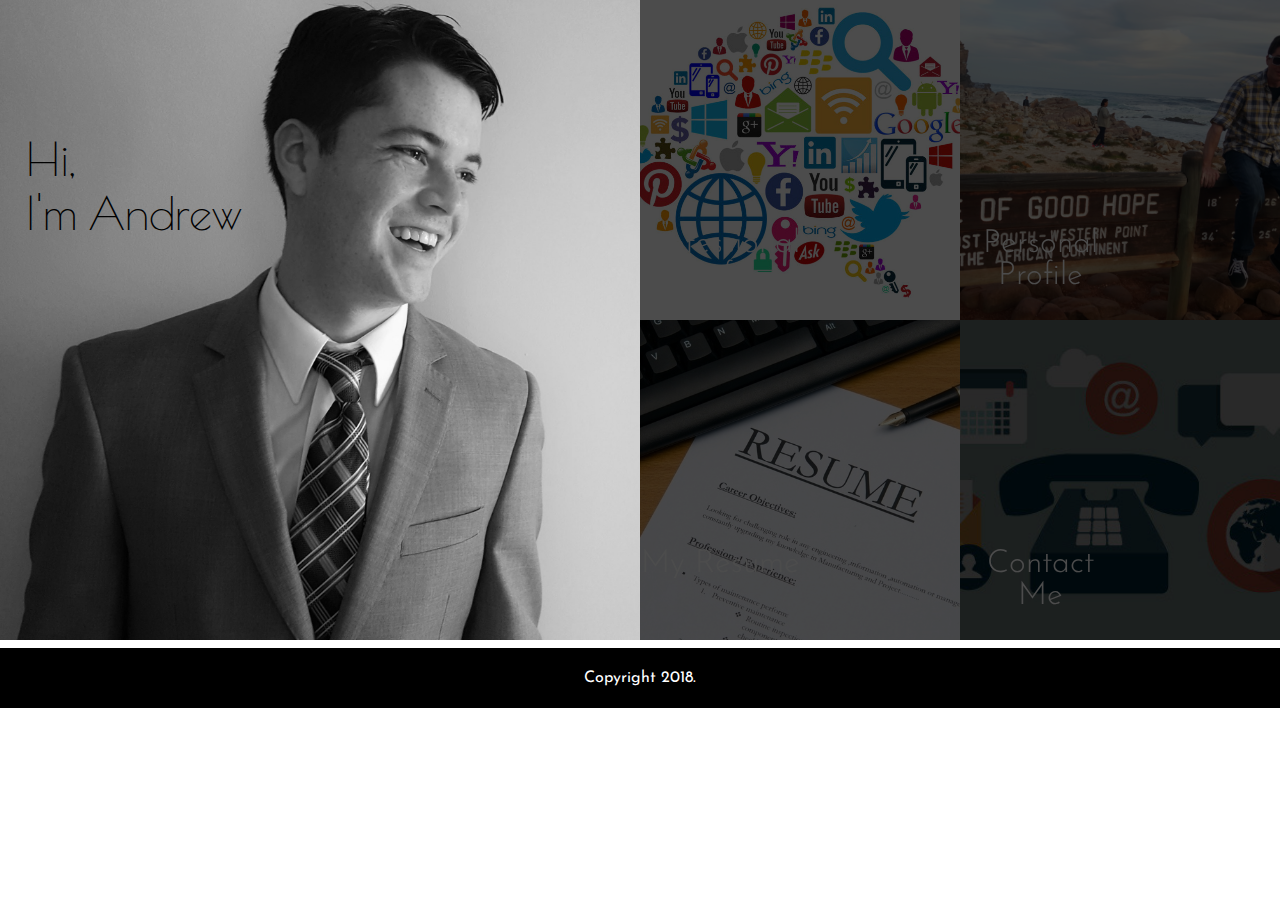
<file: Index.html>
<!DOCTYPE html>
<html>
<head>
	<link rel="stylesheet" type="text/css" href="css/stylesheet.css">
	<link href="https://fonts.googleapis.com/css?family=Bevan|Poiret+One|Josefin+Sans:300,400,700|Abril+Fatface" rel="stylesheet">
	<script type="text/javascript" src="js/jquery-3.3.1.min.js"></script>
	<meta name="viewport" content="width=device-width, initial-scale=1.0">
	<meta name="author" content="Andrew Ryan">
	<meta name="description" content="Andrew Ryan's Home Page ">
	<title>Andrew Ryan</title>
</head>

<body>
	<div class="loader"></div>
	<div id='animation-home'></div>
<!-- <div id="wrapper">  -->
<section class="load">
	<div class="home-left">
		<img src="images/greyscale-suit.jpg" width="100%" height="100%" alt="Andrews Profile Picture">
		<div class="Hi">Hi, <br>I'm Andrew</div>
	</div>
	<div class="home-right">
		<div class="home-grid-upper-left">
			<a href="profile.html">
				<div id='upper-left-hover'>
				<img  id='upper-left-hover-image' src="images/marketing profile.jpg" width="100%" height="100%">
				<div id='upper-left-hover-text' class="home-grid-text hover-fx">
					Professional Profile
				</div>
			</div>
			</a>
		</div>
		<div class="home-grid-upper-right">
			<a href="about.html">
				<img id='upper-right-hover-image' src="images/Africa2015.jpeg"  width="100%" height="100%">
				<div id="upper-right-hover-text" class="home-grid-text hover-fx">Personal Profile</div>
			</a>
		</div>
		<div class="home-grid-lower-left">
			<a href="resume.html">
				<img id='lower-left-hover-image' src="images/resume-image.jpg"  width="100%" height="100%">
				<div id="lower-left-hover-text" class="home-grid-text hover-fx">My Resume</div>
			</a>
		</div>
		<div class="home-grid-lower-right">
			<a href="contact.html">
				<img id='lower-right-hover-image' src="images/contactforms.jpg" width="100%" height="100%">
				<div id="lower-right-hover-text" class="home-grid-text hover-fx">Contact Me</div>
			</a>
		</div>
	</div>
</section>
<footer>
	<div class="footer-text">
		Copyright 2018.
	</div>
</footer>
<script src="js/index.js"></script>
<!-- </div> -->
</body>
</html>
</file>
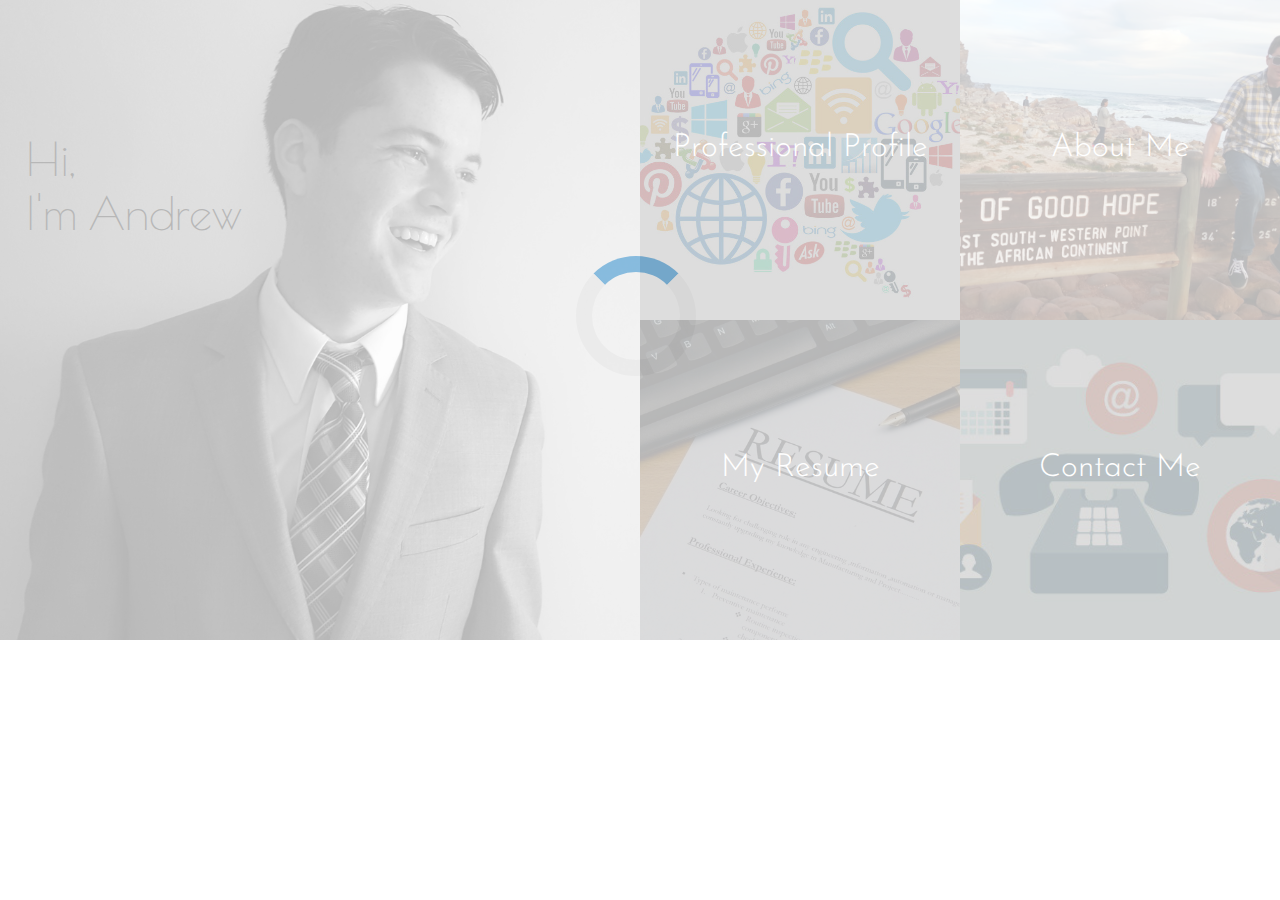
<file: FEWD-Final-AndrewRy/Index.html>
<!DOCTYPE html>
<html>
<head>
	<link rel="stylesheet" type="text/css" href="css/stylesheet.css">
	<link href="https://fonts.googleapis.com/css?family=Bevan|Poiret+One|Josefin+Sans:300,400,700|Abril+Fatface" rel="stylesheet">
	<script type="text/javascript" src="js/jquery-3.3.1.min.js"></script>
	<meta name="viewport" content="width=device-width, initial-scale=1.0">
	<meta name="author" content="Andrew Ryan">
	<meta name="description" content="Andrew Ryan's Home Page ">
	<title>Andrew Ryan</title>
</head>
<body>
	<div class="loader"></div>
	<div id='animation-home'></div>
<section class="load">
	<div class="home-left">
		<img src="images/greyscale-suit.jpg" width="100%" height="100%" alt="Andrews Profile Picture">
		<div class="Hi">Hi, <br>I'm Andrew</div>
	</div>
	<div class="home-right">
		<div class="home-grid-upper-left">
			<a href="profile.html">
				<div id='upper-left-hover'>
				<img  id='upper-left-hover-image' src="images/marketing profile.jpg" width="100%" height="100%">
				<div id='upper-left-hover-text' class="home-grid-text">
					Professional Profile
				</div>
			</div>
			</a>
		</div>
		<div class="home-grid-upper-right">
			<a href="about.html">
				<img id='upper-right-hover-image' src="images/Africa2015.jpeg"  width="100%" height="100%">
				<div id="upper-right-hover-text" class="home-grid-text">About Me</div>
			</a>
		</div>
		<div class="home-grid-lower-left">
			<a href="resume.html">
				<img id='lower-left-hover-image' src="images/resume-image.jpg"  width="100%" height="100%">
				<div id="lower-left-hover-text" class="home-grid-text">My Resume</div>
			</a>
		</div>
		<div class="home-grid-lower-right">
			<a href="contact.html">
				<img id='lower-right-hover-image' src="images/contactforms.jpg" width="100%" height="100%">
				<div id="lower-right-hover-text" class="home-grid-text">Contact Me</div>
			</a>
		</div>
	</div>
</section>
<footer>
	<div class="footer-text">
		&copy; Andrew Ryan 2018
	</div>
</footer>
<script src="js/index.js"></script>
</body>
</html>
</file>
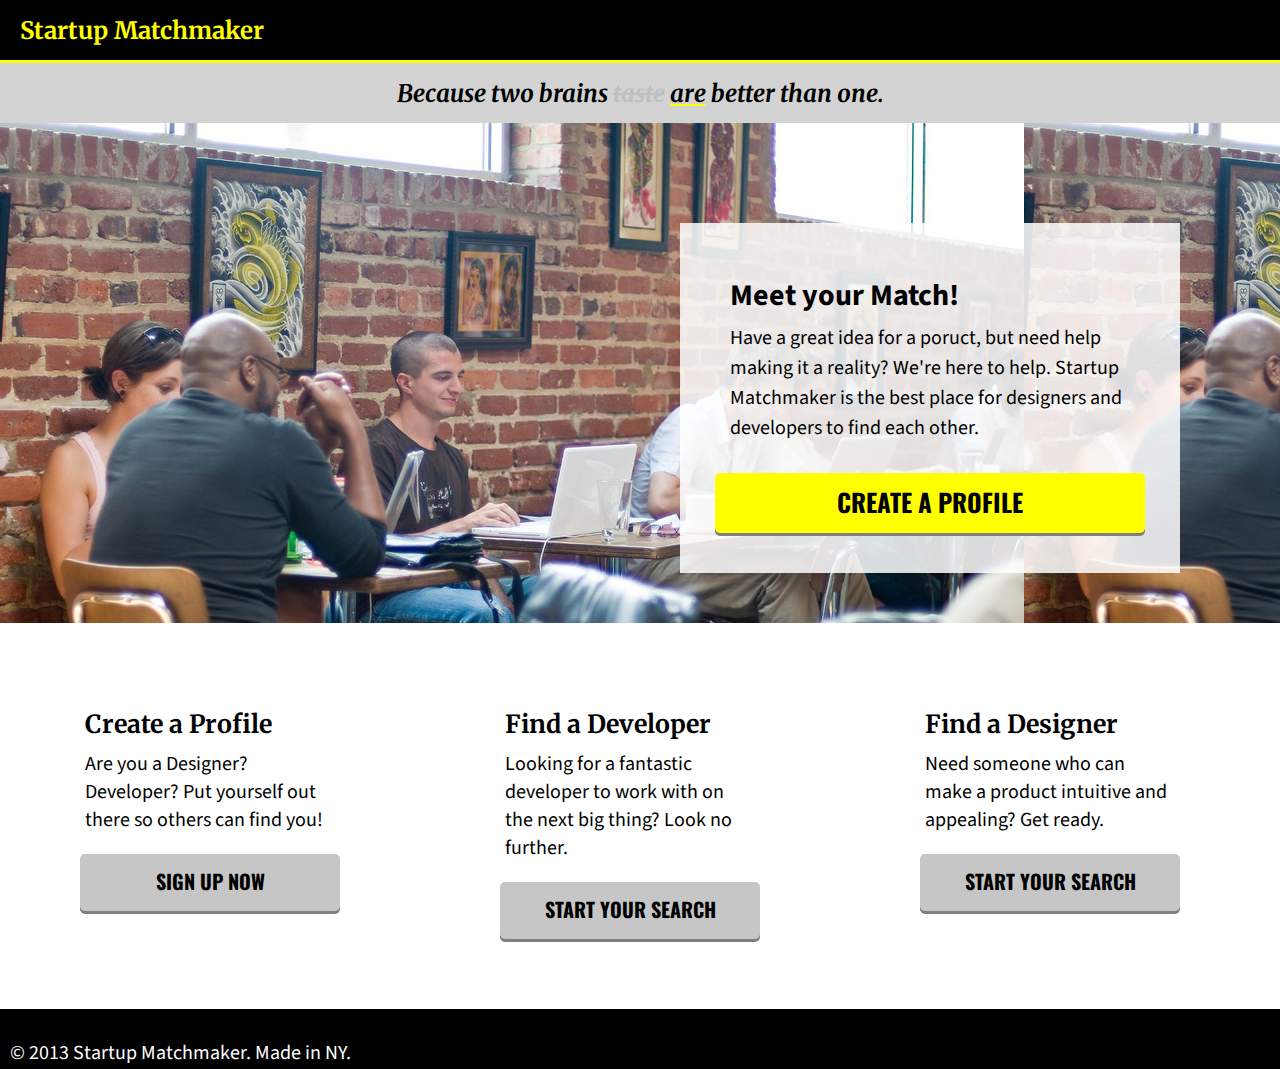
<file: FEWD-Project-1-HTML-CSS/index.html>
<!DOCTYPE html>
<html>
<head>
	<link rel="stylesheet" type="text/css" href="css/stylesheet.css">
	<link href="https://fonts.googleapis.com/css?family=Merriweather:400,700,700i|Oswald:400,700|Source+Sans+Pro:400,700" rel="stylesheet">
	<title>Startup Matchmaker</title>
</head>
<body>
	<header>
		<a href="index.html">
			<h1>Startup Matchmaker
			</h1>
		</a>			
		<nav>
			<a class="nav-text" href="developer.html">DEVELOPERS</a>
			<a class="nav-text" href="123designers.com">DESIGNERS</a>
			<a class="nav-text" href="123howitworks.com">How it Works</a>
			<a class="nav-text" href="123ourteam.com">Our Team</a>
			<a class="nav-text" href="123blog.com">Blog</a>
		</nav>
	</header>
<section class="top-section">
	<p class="top-section-quote">Because two brains <span class="taste">taste</span> <span class="are">are</span> better than one. </p>
	<!-- bottom border -->
</section>
<section class="section-2">
	<!-- background image -->
	<div class="section-2-box">
		<h2>Meet your Match!</h2>
		<p class="section-2-box-text"> Have a great idea for a poruct, but need help making it a reality? We're here to help. Startup Matchmaker is the best place for designers and developers to find each other.</p>
		<div class="profile-button">
			<a href="developer.html">
				<div> CREATE A PROFILE</div>
			</a>
		</div>
	</div>
</section>
<section class="section-3 clearfix">
	<div class="section-3-box">
			<h3>Create a Profile</h3>
		<p class="section-3-text">Are you a Designer? Developer? Put yourself out there so others can find you!</p>
		<a class="button-text" href="123signupnow.com">
			<div class="section-3-button">
				SIGN UP NOW
			</div>
		</a>
	</div>
	<div class="section-3-box">
		<h3>Find a Developer</h3>
		<p class="section-3-text">Looking for a fantastic developer to work with on the next big thing? Look no further.</p>
		<a class="button-text" href="123startyoursearch.com">
			<div class="section-3-button">
				START YOUR SEARCH
			</div>
		</a>
	</div>
	<div class="section-3-box">
		<h3>Find a Designer</h3>
		<p class="section-3-text">Need someone who can make a product intuitive and appealing? Get ready.</p>
		<a class="button-text" href="123startyoursearch.com">
			<div class="section-3-button">
				START YOUR SEARCH
			</div>
	</a>
	</div>
</section>
<footer class="clearfix">
	<p class="footer-text">&copy; 2013 Startup Matchmaker. Made in NY.</p>
</footer>

</body>
</html>
</file>
<file: FEWD-Project-2-Layout/index.html>
<!DOCTYPE html>
<html>
<head>
<link rel="stylesheet" type="text/css" href="css/style.css">
</head>

<body>
<header class="box">
  <div class="inner-wrapper"></div>
</header>

<div class="main">
  <section class="box">
    <div class="inner-wrapper"></div>
  </section>
  <aside class="box">
    <div class="inner-wrapper"></div>
  </aside>
</div>

<footer class="box">
  <div class="inner-wrapper"></div>
</footer>
</body>

</html>
</file>
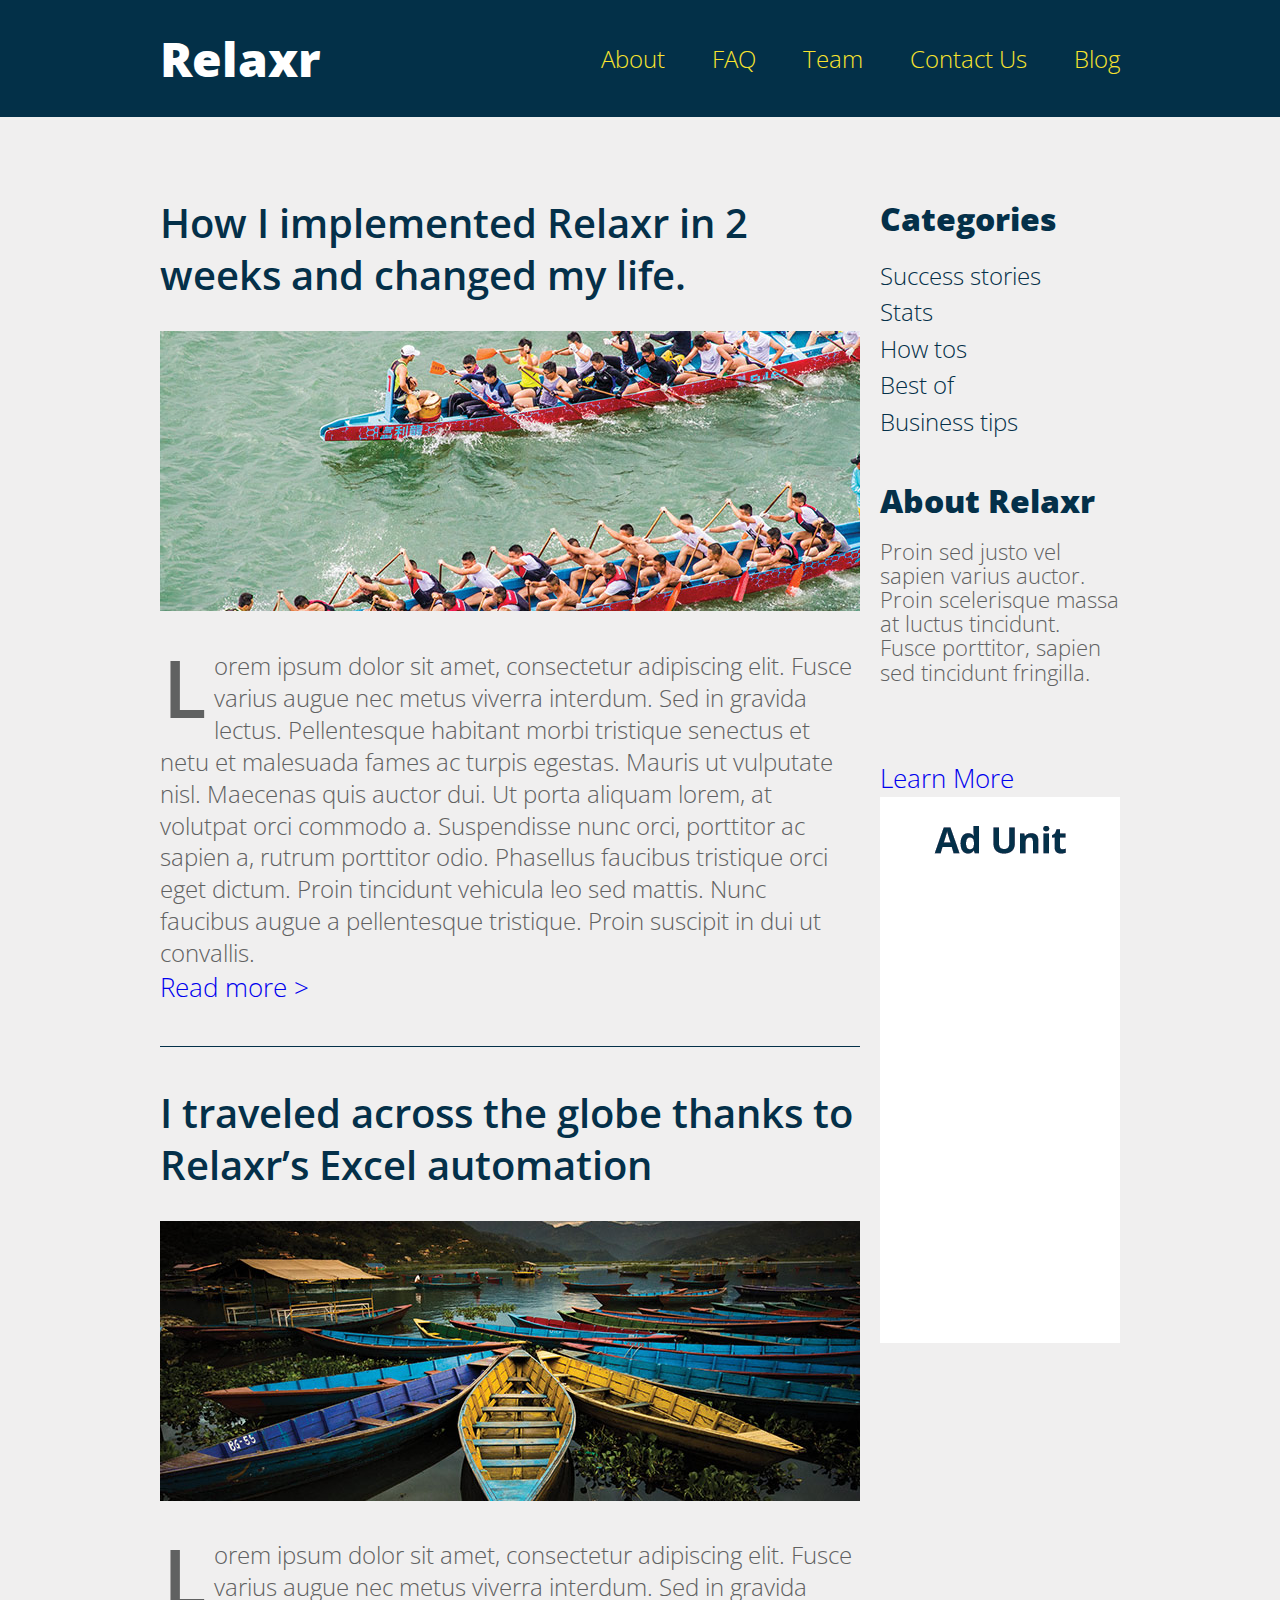
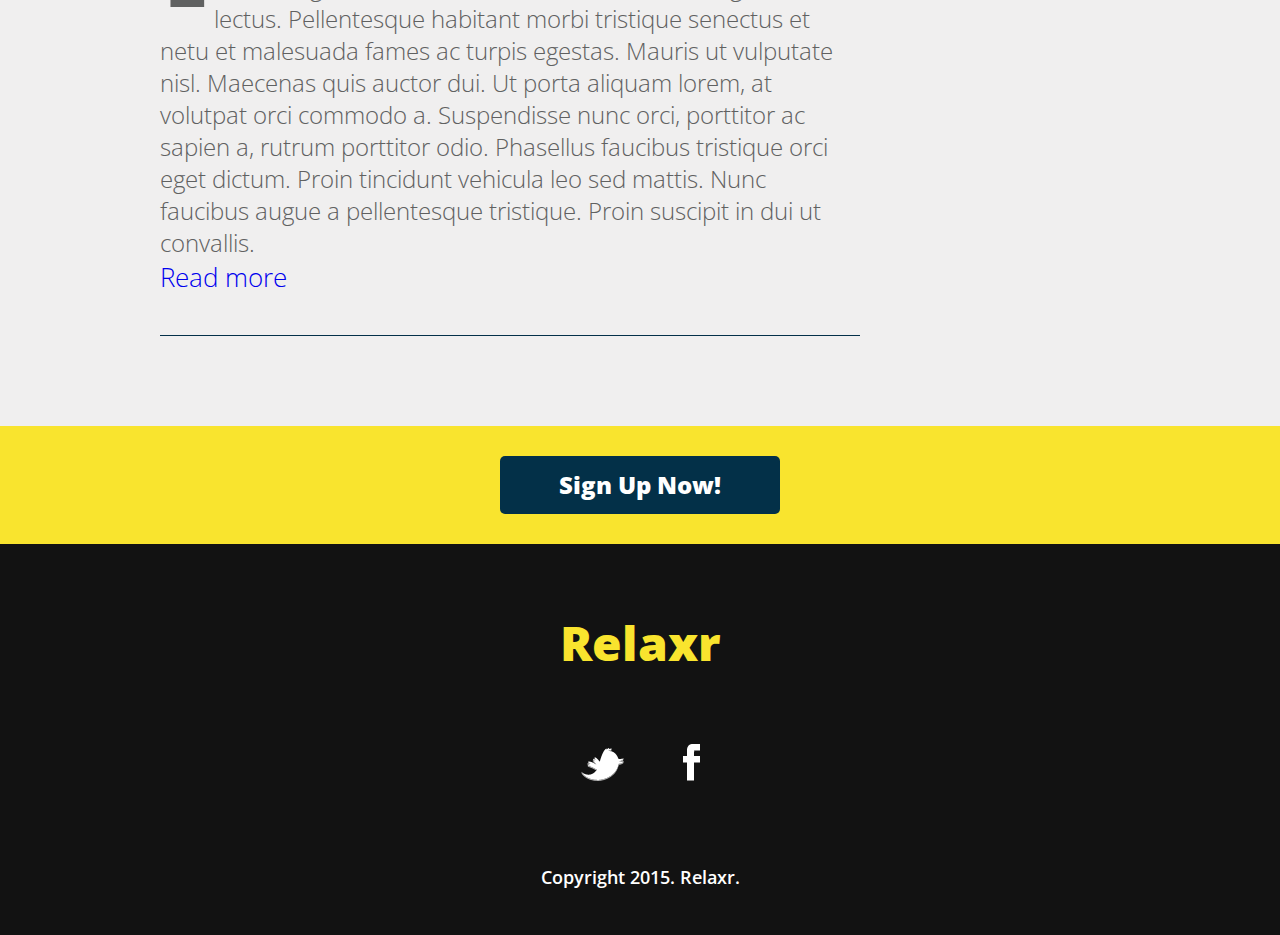
<file: Realxr-Blog-Reformatting/index.html>
<!DOCTYPE html>
<html lang="en">
	<head>
    	<meta charset="utf-8">
    	<meta name="description" content="The perfect personal assistant. Relaxr does your job for you so you can enjoy life as it is meant to be.">

		<title>Relaxr Blog</title>
		<link href='http://fonts.googleapis.com/css?family=Open+Sans:300italic,300,600,800' rel='stylesheet' type='text/css'>
		<script src="https://ajax.googleapis.com/ajax/libs/jquery/3.3.1/jquery.js"></script>

		<!-- external CSS link -->
		<link rel="stylesheet" href="css/reset.css">
		<link rel="stylesheet" href="css/style.css">

	</head>
	<body>
		<header>
			<div class="container">
				<h1 class="logo">Relaxr</h1>
				<nav>
					<ul>
						<li><a href="#">About</a></li>
						<li><a href="#">FAQ</a></li>
						<li><a href="#">Team</a></li>
						<li><a href="#">Contact Us</a></li>
						<li><a href="#">Blog</a></li>
					</ul>
				</nav>
			</div>
		</header>
		<section id="main">
			<div class="container">
				<section id="posts">
					<article class="post">
						<h2><a href="#">How I implemented Relaxr in 2 weeks and changed my life.</a></h2>
						<img src="images/blog_photo1.jpg" alt="Crew Meet">
						<p>Lorem ipsum dolor sit amet, consectetur adipiscing elit. Fusce varius augue nec metus viverra interdum. Sed in gravida lectus. Pellentesque habitant morbi tristique senectus et netu et malesuada fames ac turpis egestas. Mauris ut vulputate nisl.  Maecenas quis auctor dui. Ut porta aliquam lorem, at volutpat orci commodo a. Suspendisse nunc orci, porttitor ac sapien a, rutrum porttitor odio. Phasellus faucibus tristique orci eget dictum. Proin tincidunt vehicula leo sed mattis. Nunc faucibus augue a pellentesque tristique. Proin suscipit in dui ut convallis.</p>

						<p id='paragraph1'>Lorem ipsum dolor sit amet, consectetur adipiscing elit. Fusce varius augue nec metus viverra interdum. Sed in gravida lectus. Pellentesque habitant morbi tristique senectus et netu et malesuada fames ac turpis egestas. Mauris ut vulputate nisl.  Maecenas quis auctor dui. Ut porta aliquam lorem, at volutpat orci commodo a. Suspendisse nunc orci, porttitor ac sapien a, rutrum porttitor odio. Phasellus faucibus tristique orci eget dictum. Proin tincidunt vehicula leo sed mattis. Nunc faucibus augue a pellentesque tristique. Proin suscipit in dui ut convallis.</p>

						<a href="#"><div class="readmore1"> Read more &gt;</div></a>
					</article>
					<article class="post">
						<h2><a href="#">I traveled across the globe thanks to Relaxr’s Excel automation</a></h2>
						<img src="images/blog_photo2.jpg" alt="Canoes">
						<p>Lorem ipsum dolor sit amet, consectetur adipiscing elit. Fusce varius augue nec metus viverra interdum. Sed in gravida lectus. Pellentesque habitant morbi tristique senectus et netu et malesuada fames ac turpis egestas. Mauris ut vulputate nisl.  Maecenas quis auctor dui. Ut porta aliquam lorem, at volutpat orci commodo a. Suspendisse nunc orci, porttitor ac sapien a, rutrum porttitor odio. Phasellus faucibus tristique orci eget dictum. Proin tincidunt vehicula leo sed mattis. Nunc faucibus augue a pellentesque tristique. Proin suscipit in dui ut convallis.</p>

						<p id='paragraph2'>Lorem ipsum dolor sit amet, consectetur adipiscing elit. Fusce varius augue nec metus viverra interdum. Sed in gravida lectus. Pellentesque habitant morbi tristique senectus et netu et malesuada fames ac turpis egestas. Mauris ut vulputate nisl.  Maecenas quis auctor dui. Ut porta aliquam lorem, at volutpat orci commodo a. Suspendisse nunc orci, porttitor ac sapien a, rutrum porttitor odio. Phasellus faucibus tristique orci eget dictum. Proin tincidunt vehicula leo sed mattis. Nunc faucibus augue a pellentesque tristique. Proin suscipit in dui ut convallis.</p>

						<a href="#"><div class="readmore2">Read more</div></a>
					</article>
				</section><!--
			--><aside id="sidebar">
					<h3>Categories</h3>
					<ul>
						<li><a href="#">Success stories</a></li>
						<li><a href="#">Stats</a></li>
						<li><a href="#">How tos</a></li>
						<li><a href="#">Best of</a></li>
						<li><a href="#">Business tips</a></li>
					</ul>
					<h3>About Relaxr</h3>
					<p>Proin sed justo vel sapien varius auctor. Proin scelerisque massa at luctus tincidunt. Fusce porttitor, sapien sed tincidunt fringilla.</p><br>
					<p id='paragraph3'>Proin sed justo vel sapien varius auctor. Proin scelerisque massa at luctus tincidunt. Fusce porttitor, sapien sed tincidunt fringilla.</p>
					<a href="#"><div class='learnmore'>Learn More</div></a>
					<img src="images/ad-unit.png" alt="Ad Unit">
				</aside>
			</div>
		</section>

		<aside id="bottom-cta">
			<a class="button blue" href="#">Sign Up Now!</a>
		</aside>
		<footer>
			<h4 class="logo">Relaxr</h4>

			<ul>
				<li><a href="#"><img src="images/twitter.png" alt="Twitter logo"></a></li>
				<li><a href="#"><img src="images/facebook.png" alt="Facebook logo"></a></li>
			</ul>

			<p class="copyright">Copyright 2015. Relaxr.</p>
		</footer>
		<script src="js/index.js"></script>
	</body>
</html>
</file>
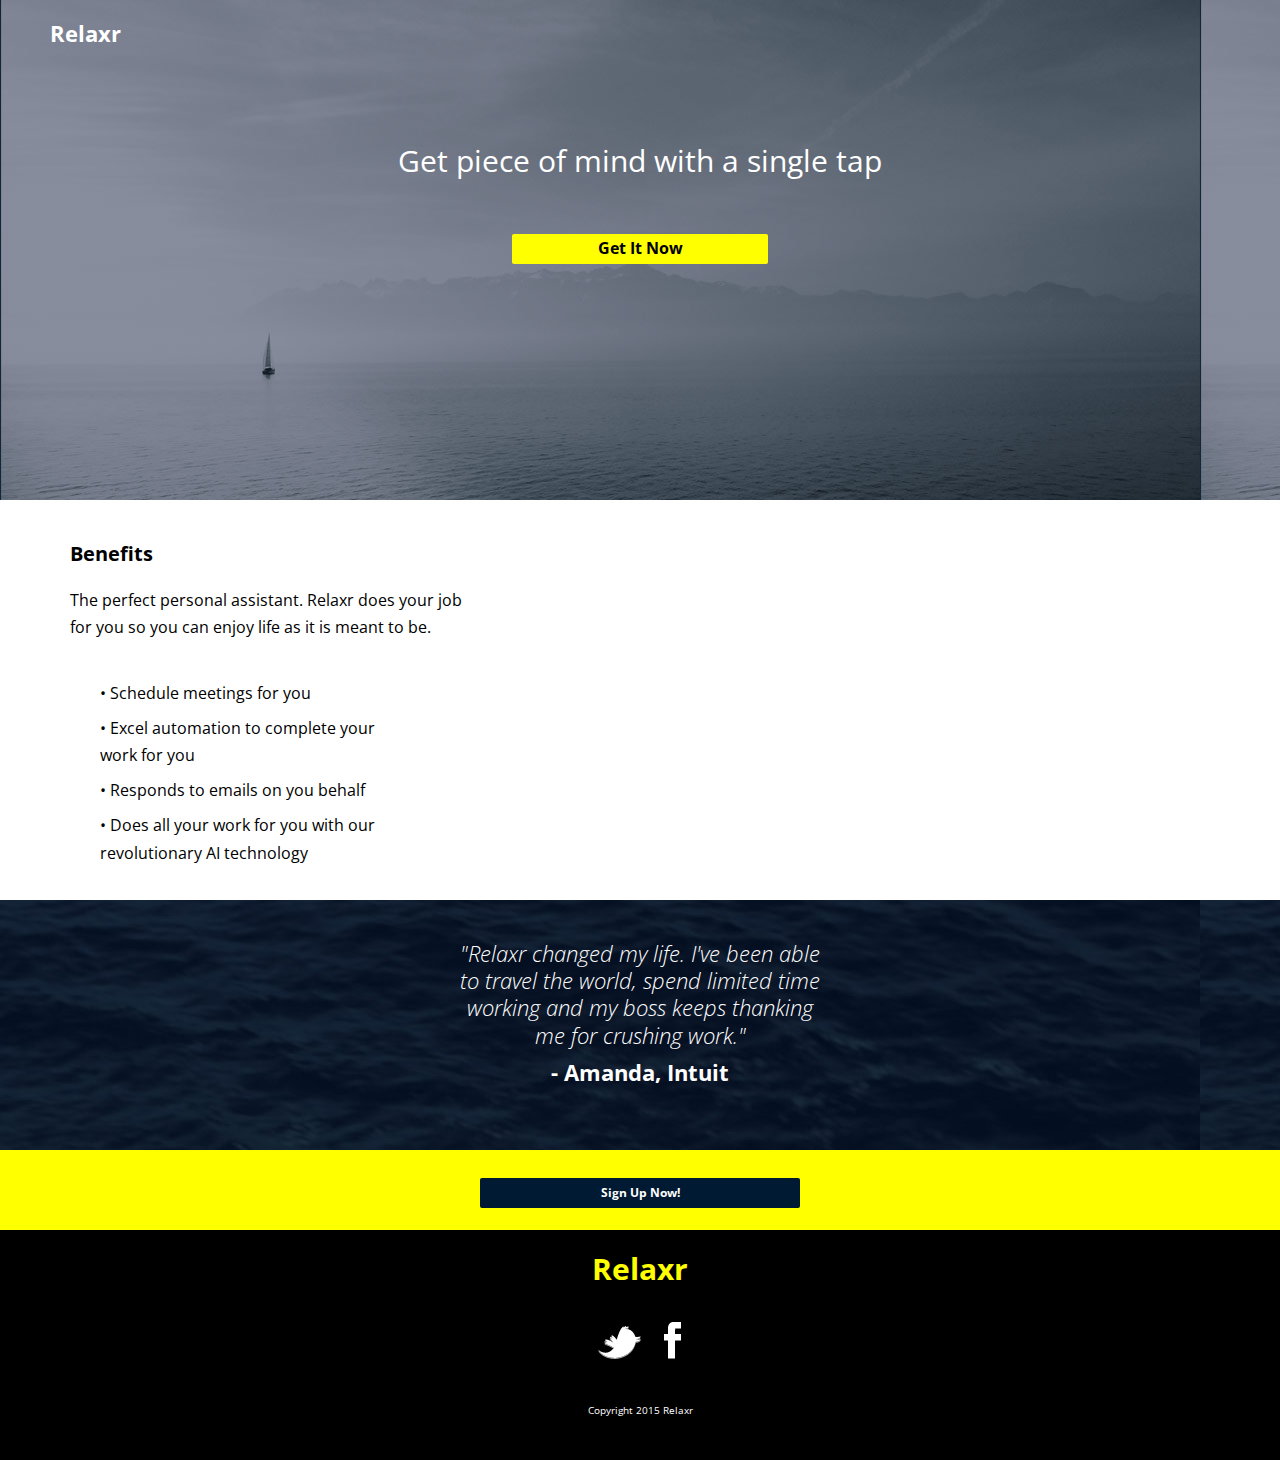
<file: relaxr_landing_page/index.html>
<!DOCTYPE html>
<html>
<head>
	<link type="text/css" rel="stylesheet" href="css/normalize.css">
	<link type="text/css" rel="stylesheet" href="css/reset.css">
	<link type="text/css" rel="stylesheet" href="css/style.css">
	<link href="https://fonts.googleapis.com/css?family=Open+Sans:400,400i,600,700" rel="stylesheet">
	<meta name="description" content="Welcome to Relaxr">
	<meta name="keywords" content="See Relaxr's Benfits">
	<meta name="author" content="Andrew Ryan">
</head>
<body>
	<section class="home">
	<h1> Relaxr </h1>
	<h2> Get piece of mind with a single tap </h2>
	<div class="getitnow">
		<a href="webpage.com">Get It Now</a>
	</div>	 <!--make sure Css makes these backgrounds padding colors-->
</section>
<section class="benefits">
	<h3>Benefits</h3>
	<p class="benefitsparagraph"> The perfect personal assistant. Relaxr does your job for you so you can enjoy life as it is meant to be. </p>
	<div class="bullets">
		<ul>
			<li>• Schedule meetings for you</li>
			<li>• Excel automation to complete your work for you</li>
			<li>• Responds to emails on you behalf</li>
			<li>• Does all your work for you with our revolutionary AI technology</li>
		</ul>
	</div>
</section>
<section class="quote">
	<blockquote>"Relaxr changed my life. I've been able to travel the world, spend limited time working and my boss keeps thanking me for crushing work."</blockquote>
	<p class="amanda">- Amanda, Intuit</p> <!--make this what bolds it in css-->
</section>
<section class="cta">
	<div class="signupnow">
		<a href="website.com">Sign Up Now!</a>
	</div>
</section>
<section class="footer">
	<h4>Relaxr</h4>
	<div class="social">
		<a href="Twitter.com"><img src="images/twitter.png"></a>
	</div>
	<div class="social">
		<a href="Facebook.com"><img src="images/facebook.png"></a>
	</div>
	<p class="copyright">Copyright 2015 Relaxr</p>
</section>
</body>
</html>
</file>
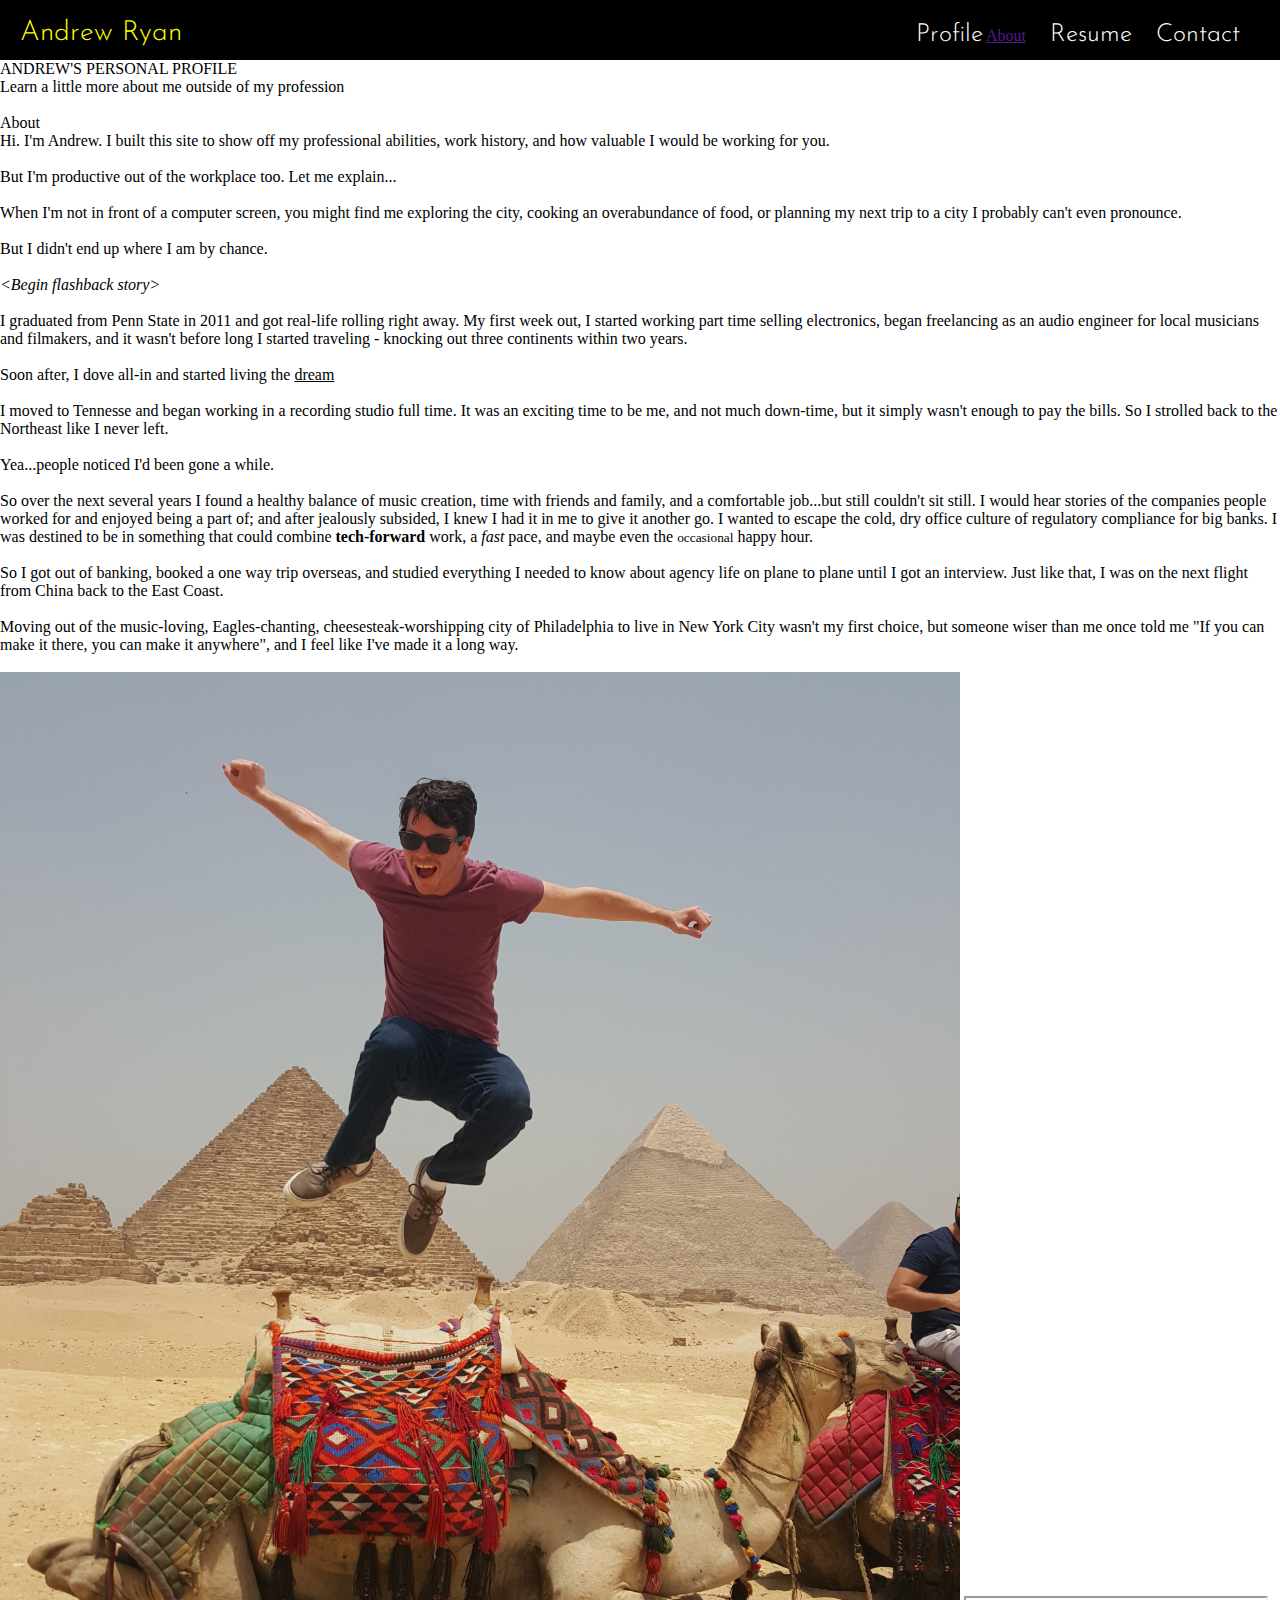
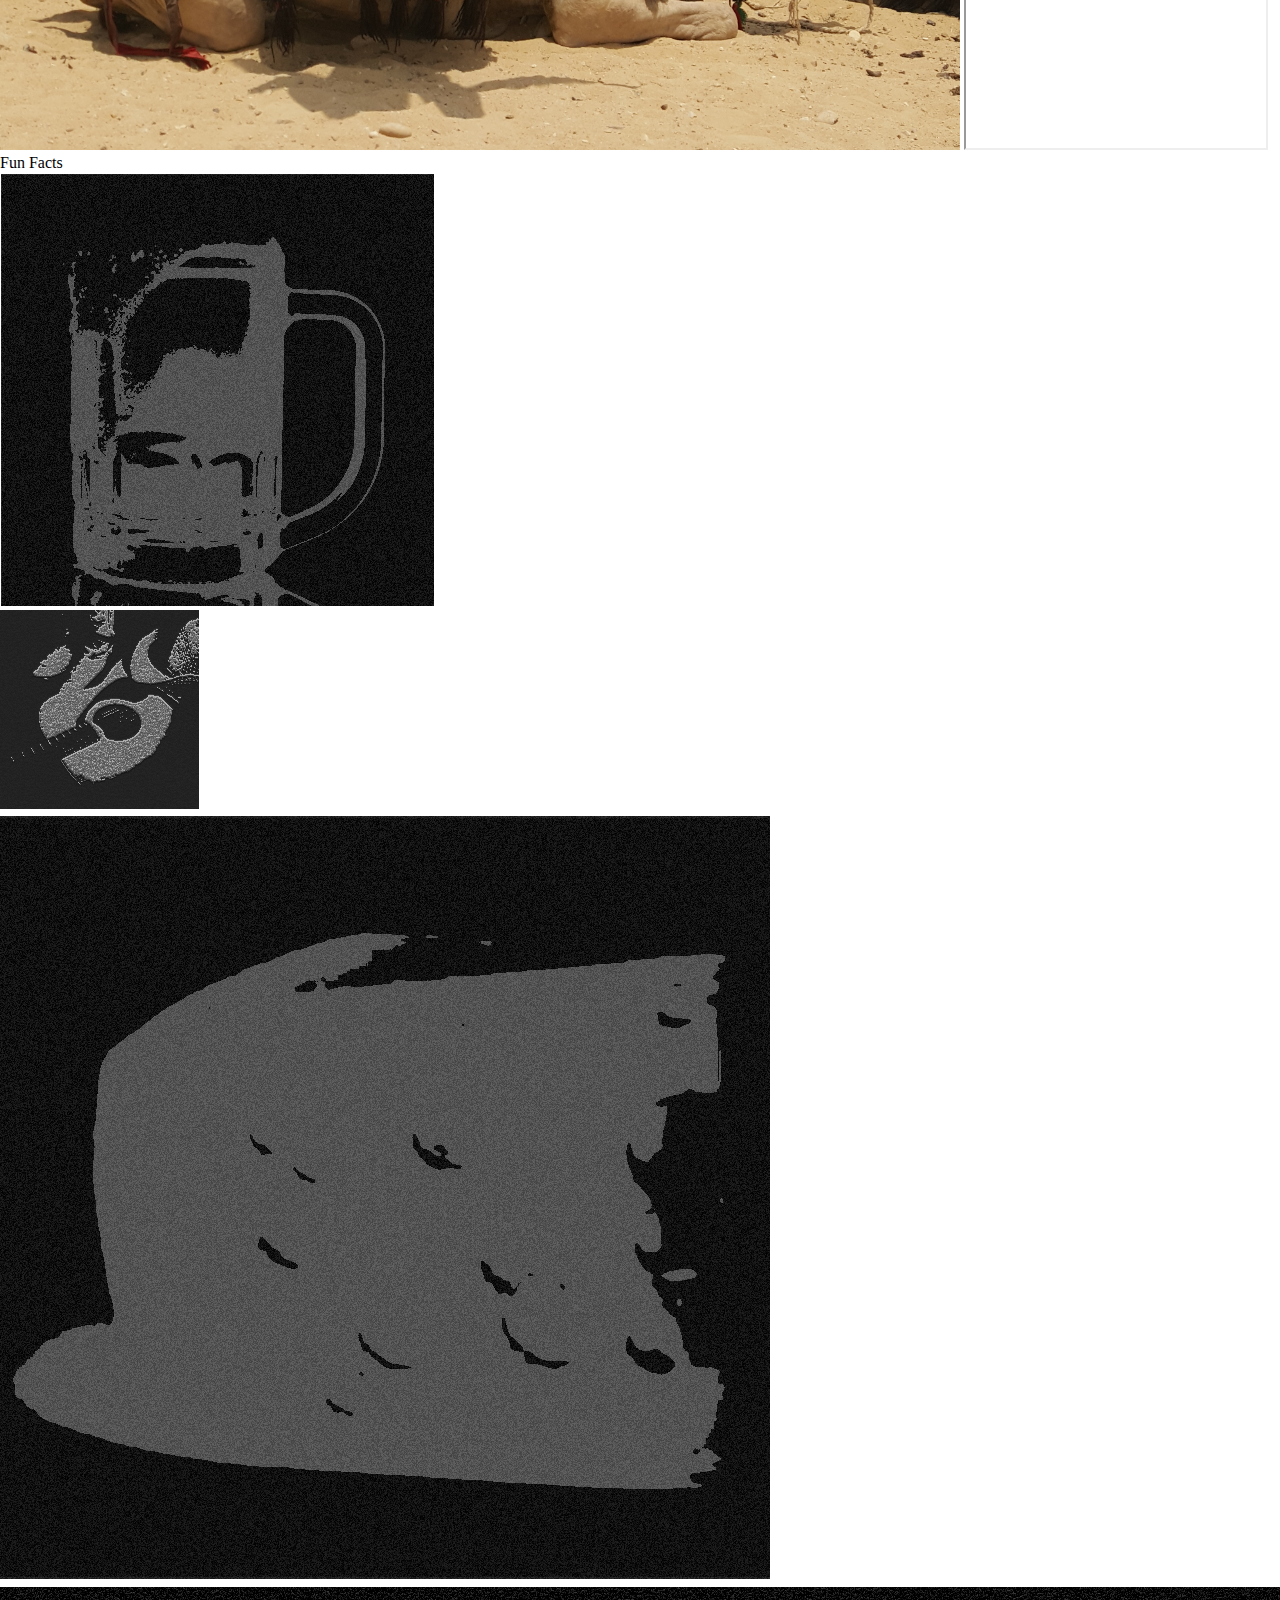
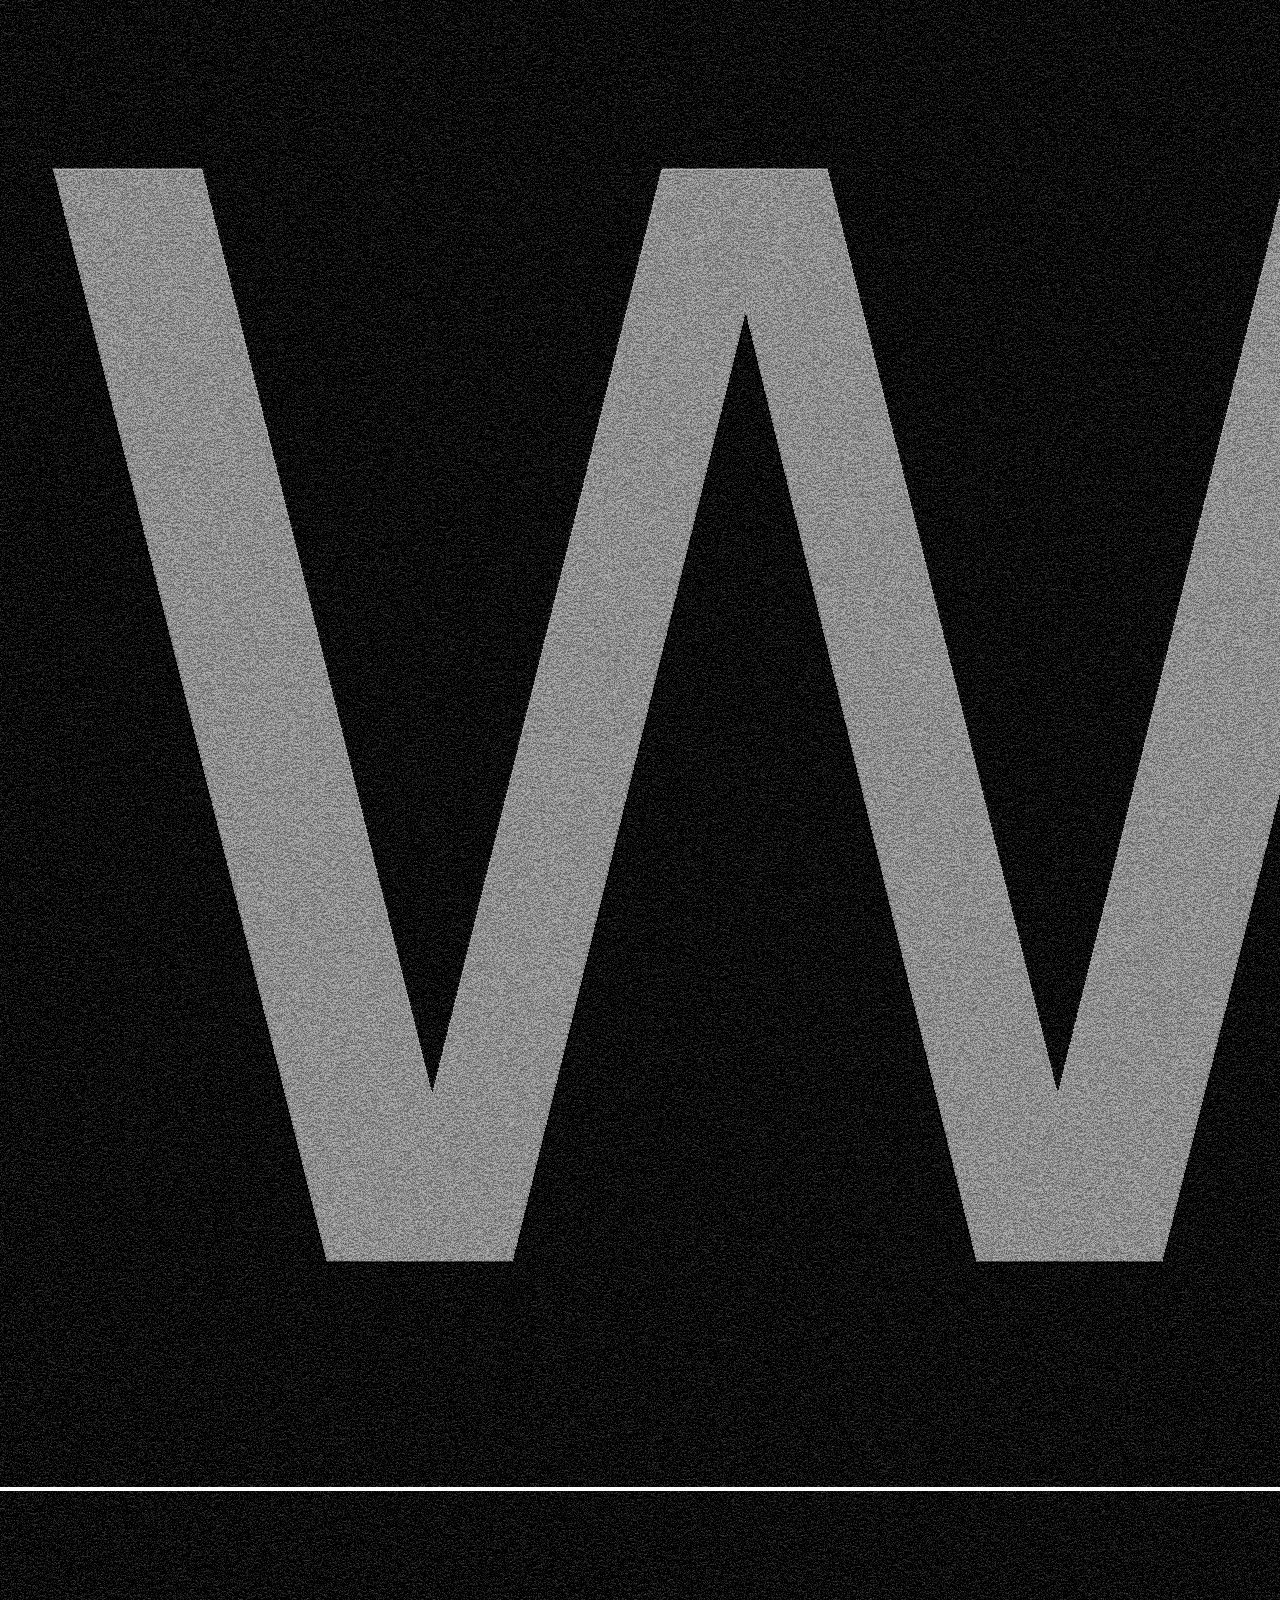
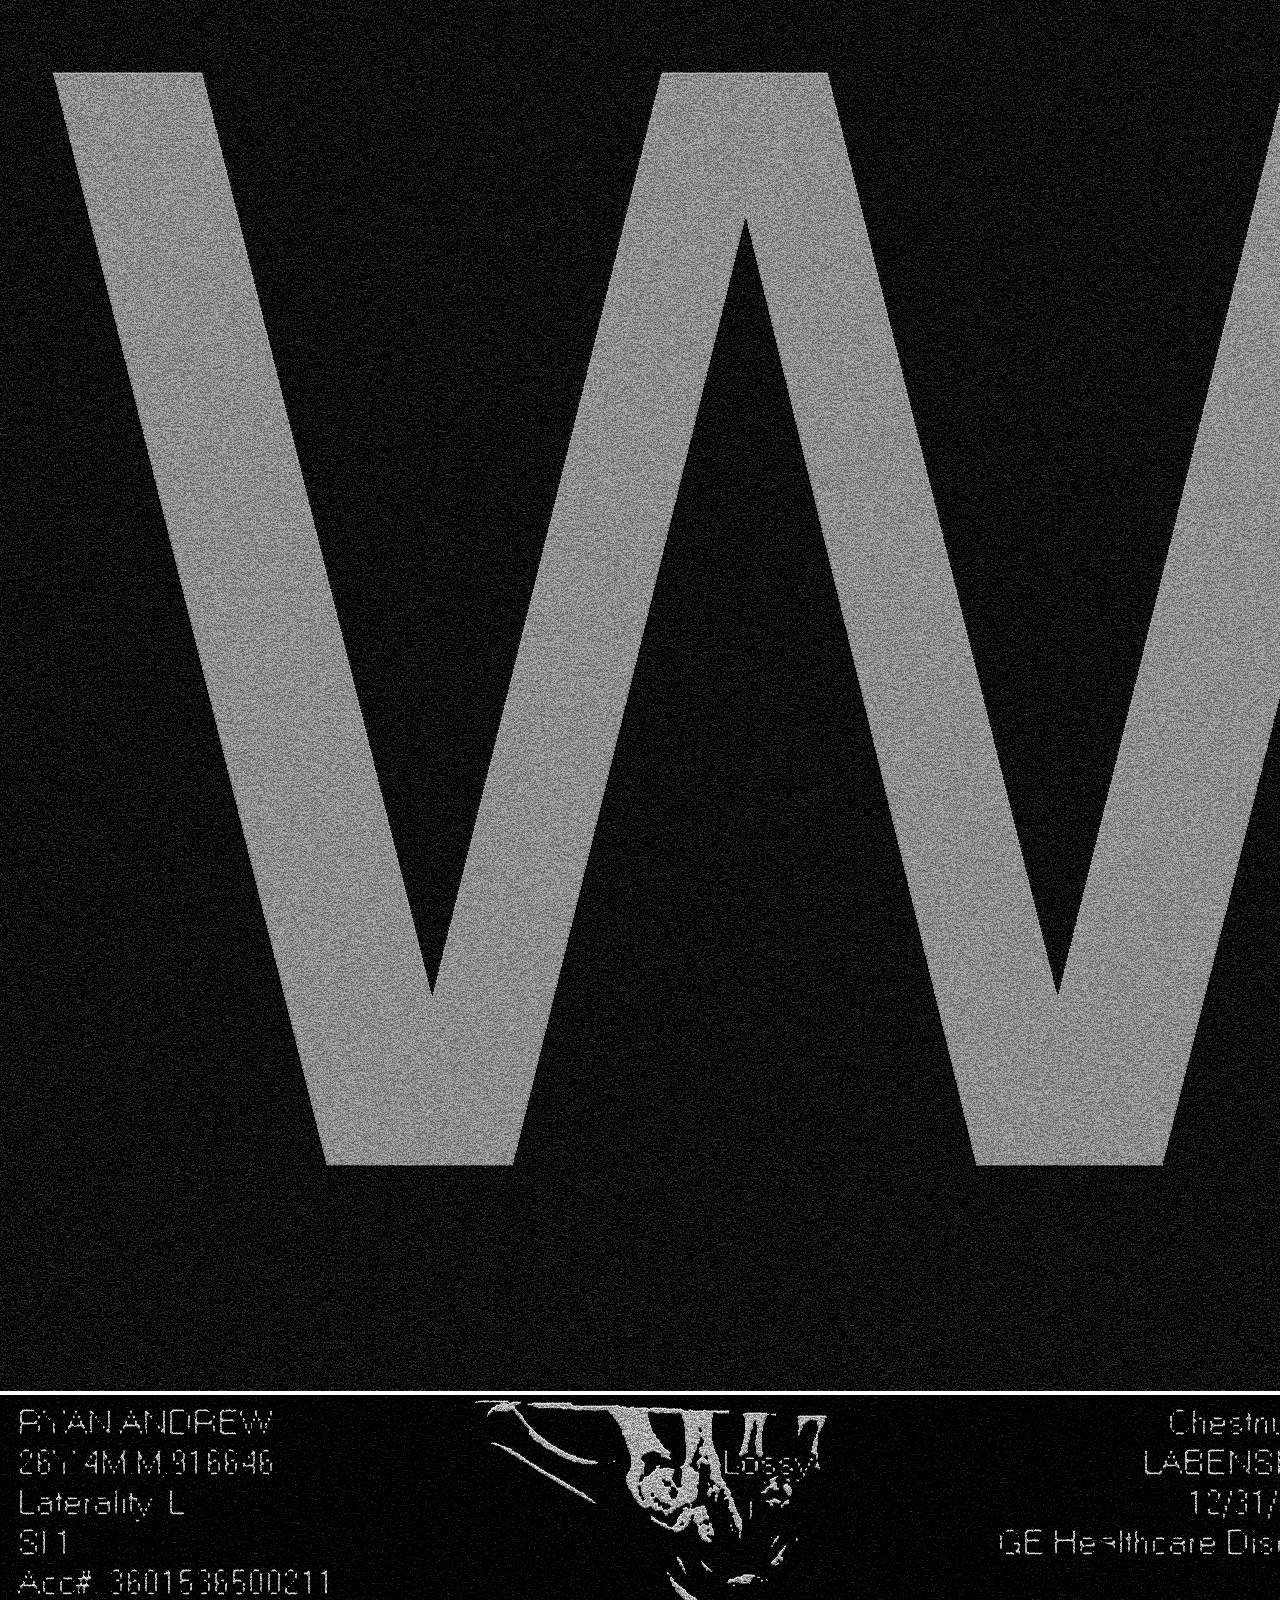
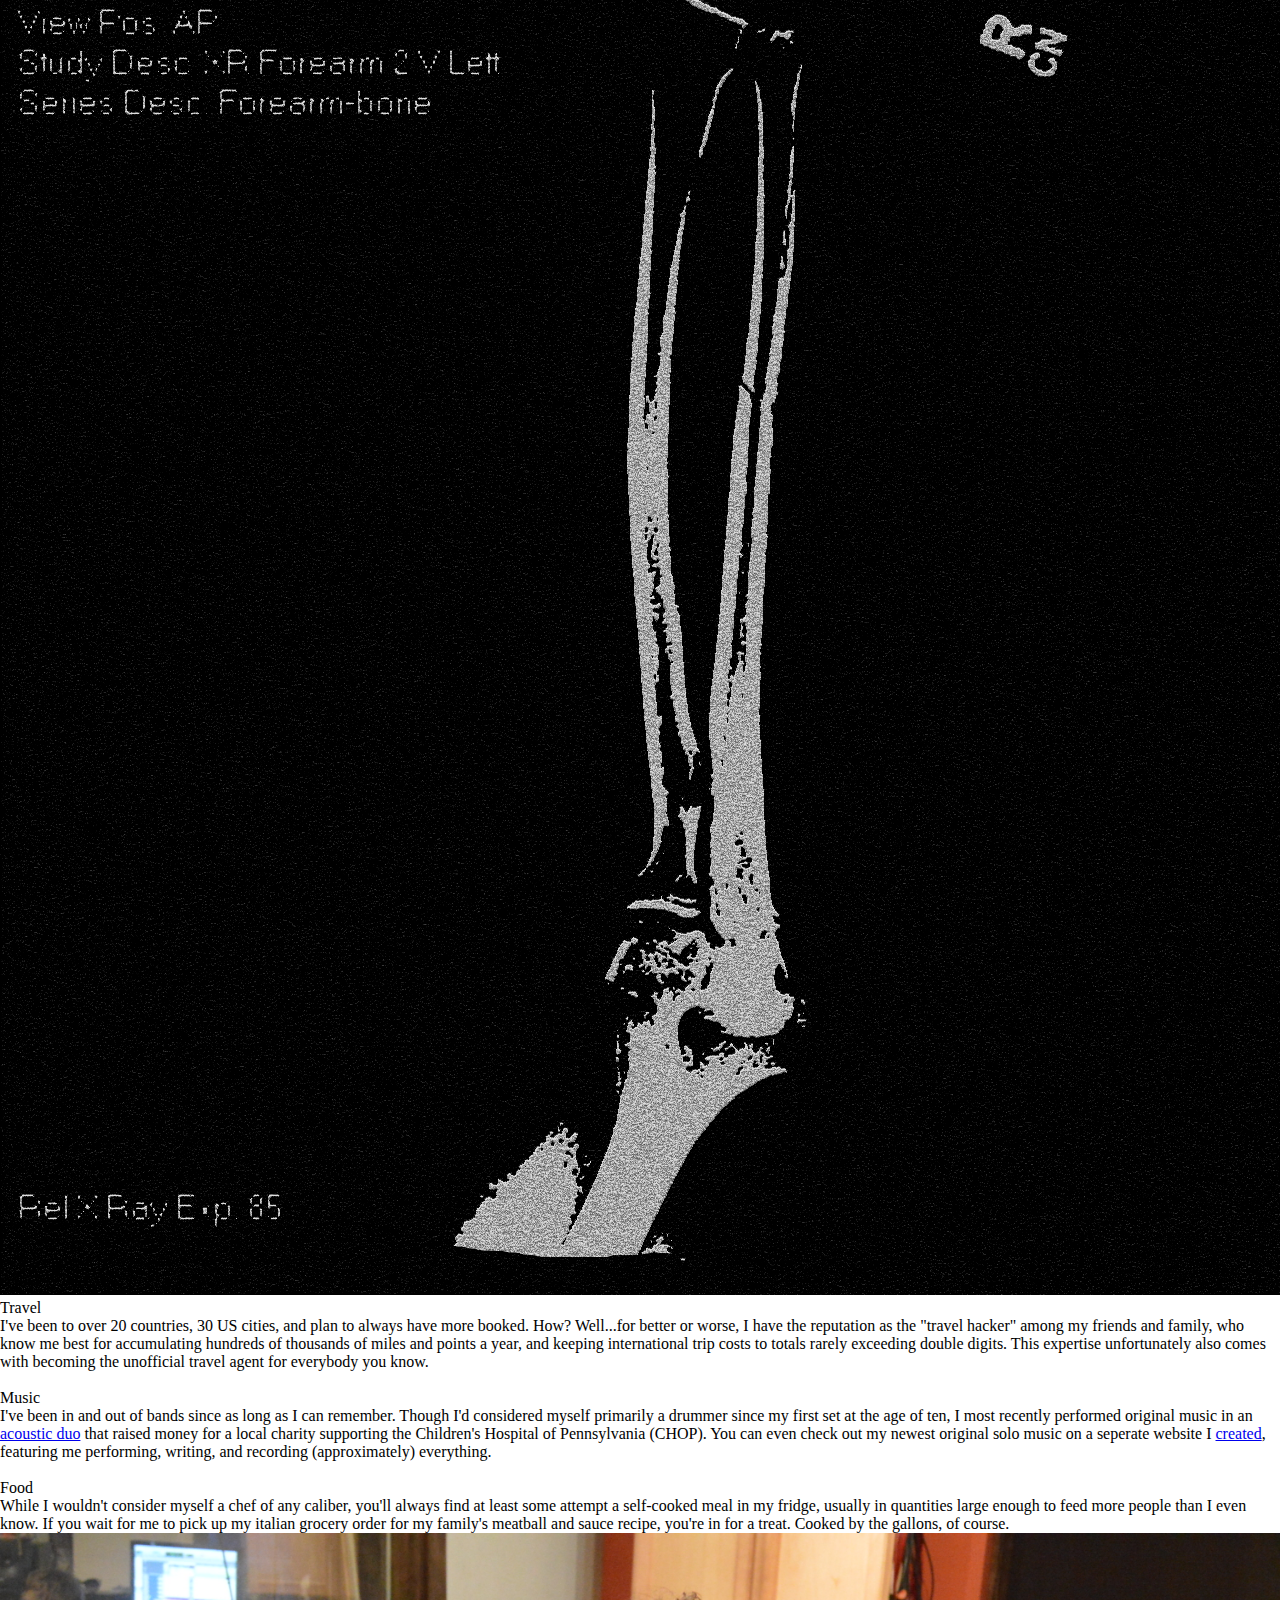
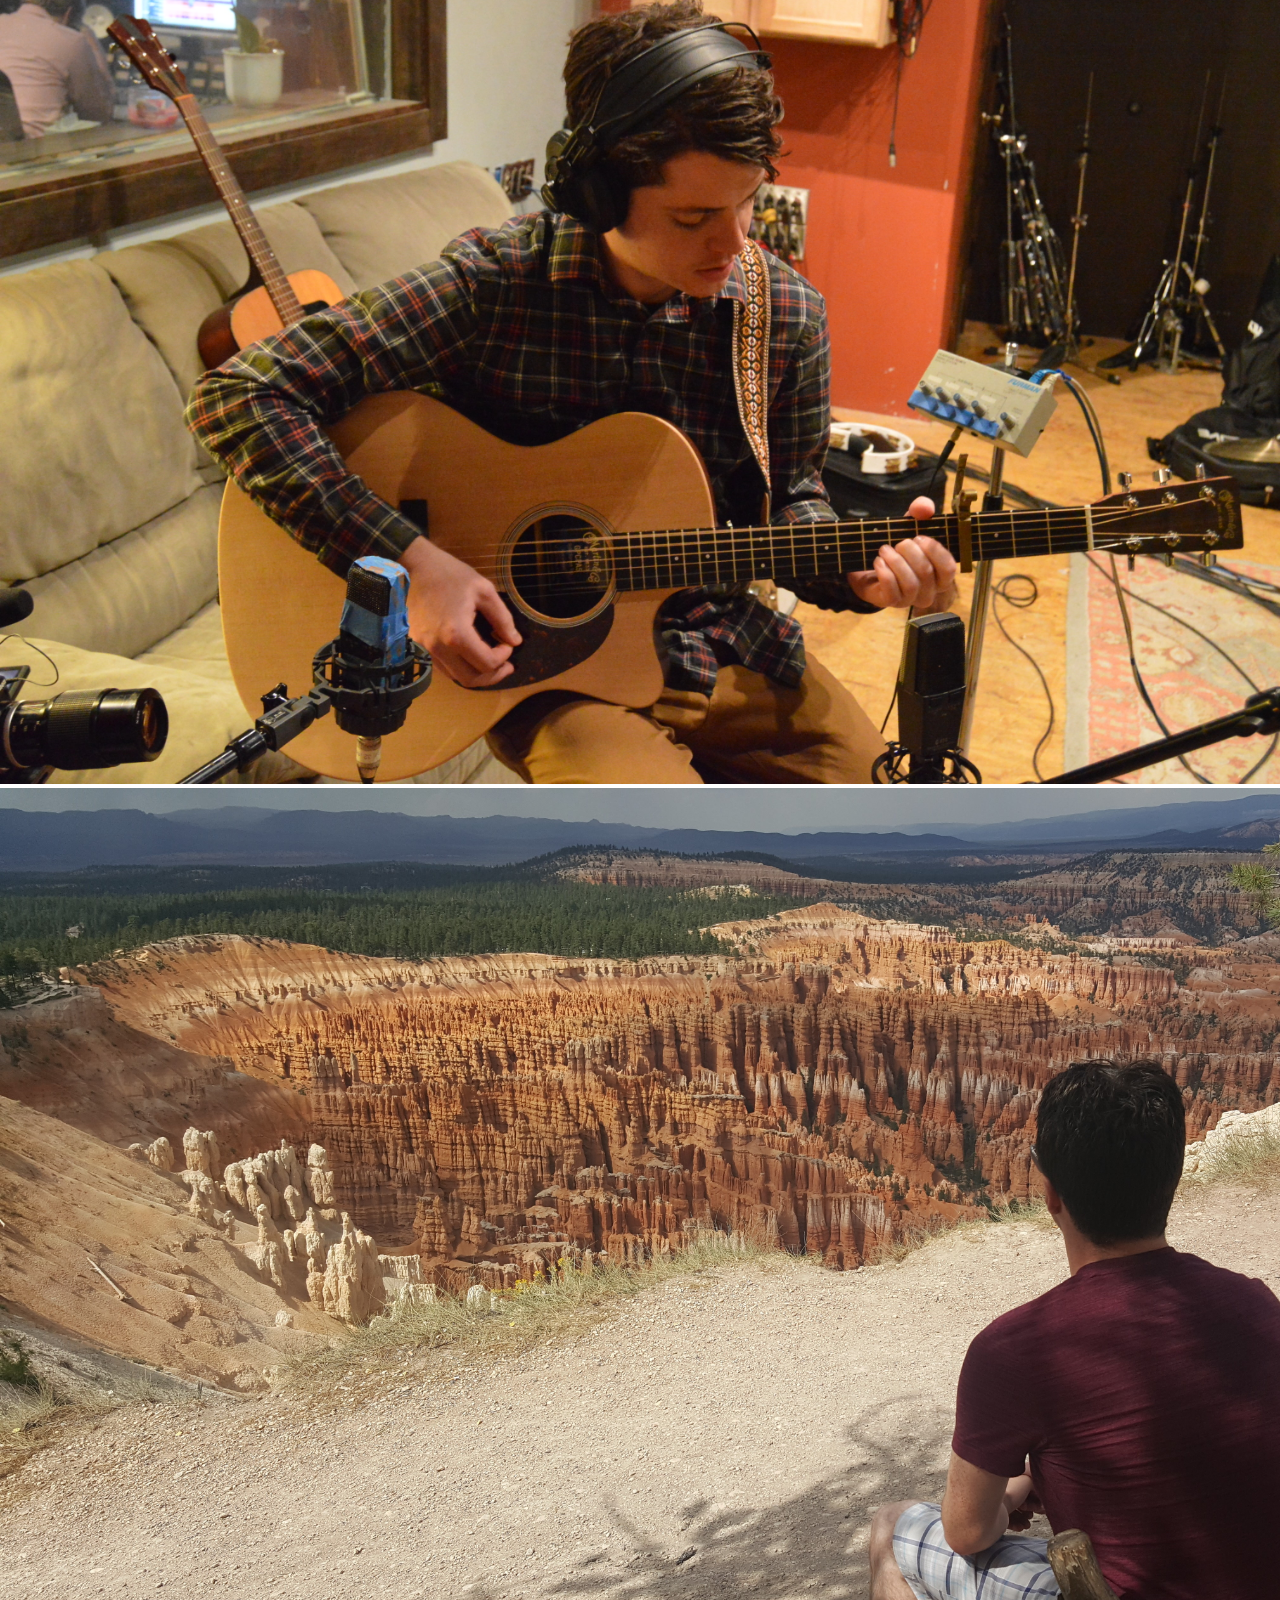
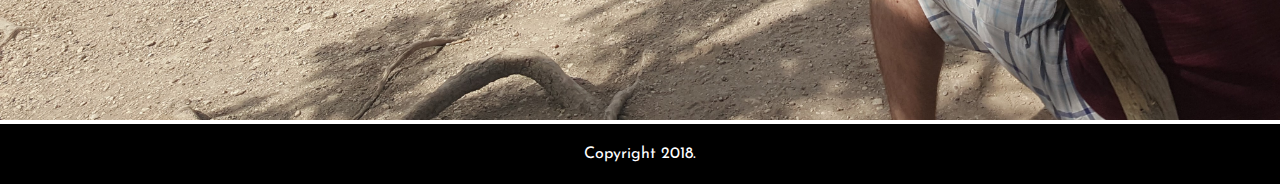
<file: about.html>
<!DOCTYPE html>
<html>
<head>
	<link rel="stylesheet" type="text/css" href="css/stylesheet.css">
	<script type="text/javascript" src="js/jquery-3.3.1.min.js"></script>
	<link href="https://fonts.googleapis.com/css?family=Bevan|Poiret+One|Josefin+Sans:300,400,700|Abril+Fatface" rel="stylesheet">
	<meta name="viewport" content="width=device-width, initial-scale=1.0">
	<meta name="author" content="Andrew Ryan">
	<meta name="description" content="Find out more about Andrew Ryan's life, hobbies, passions, and what makes him unique.">
	<title>Andrew Ryan's Personal Profile</title>
</head>
<body>
	<header>
		<a href="index.html">
			<h1>Andrew Ryan</h1>
		</a>
		<div class="hamburger">
			<span></span><span></span>
		</div>		
		<nav>
			<a class="nav-text" href="profile.html">Profile</a> 
			<a class="nav-text-current" href="">About</a> 
			<a class="nav-text" href="resume.html">Resume</a> 
			<a class="nav-text" href="contact.html">Contact</a> 
		</nav>
		<div class="close-nav">
			<span class="left"></span><span class="right"></span>
		</div>
	</header>
	<section class="pers-top-section">
		<div class="pers-top">ANDREW'S PERSONAL PROFILE
			<p class="pers-top-text"> Learn a little more about me outside of my profession </p>
		</div>
		<div class="pers-header-left">
		</div>
		<div class="pers-header-right">
		</div>
	</section>
	<section class="pers-section-about">
		<div class="pers-upper-right">
			<div class="pers-title-text"><br>About</div>
			<p class="pers-body-text">Hi. I'm Andrew. I built this site to show off my professional abilities, work history, and how valuable I would be working for you. <br><br>
				But I'm productive out of the workplace too. Let me explain...<br><br>
				When I'm not in front of a computer screen, you might find me exploring the city, cooking an overabundance of food, or planning my next trip to a city I probably can't even pronounce.<br><br>
				But I didn't end up where I am by chance.<br><br>
				<i>&lt;Begin flashback story&gt;</i> <br><br>
				I graduated from Penn State in 2011 and got real-life rolling right away. My first week out, I started working part time selling electronics, began freelancing as an audio engineer for local musicians and filmakers, and it wasn't before long I started traveling - knocking out three continents within two years.<br><br>
				Soon after, I dove all-in and started living the <u>dream</u><br><br> 
				I moved to Tennesse and began working in a recording studio full time. It was an exciting time to be me, and not much down-time, but it simply wasn't enough to pay the bills. So I strolled back to the Northeast like I never left. <br><br>
				Yea...people noticed I'd been gone a while.<br><br>
				So over the next several years I found a healthy balance of music creation, time with friends and family, and a comfortable job...but still couldn't sit still. I would hear stories of the  companies people worked for and enjoyed being a part of; and after jealously subsided, I knew I had it in me to give it another go. I wanted to escape the cold, dry office culture of regulatory compliance for big banks. I was destined to be in something that could combine <b>tech-forward</b> work, a <i>fast</i> pace, and maybe even the <small>occasional</small> happy hour.<br><br> 
				So I got out of banking, booked a one way trip overseas, and studied everything I needed to know about agency life on plane to plane until I got an interview. Just like that, I was on the next flight from China back to the East Coast. <br><br>
				Moving out of the music-loving, Eagles-chanting, cheesesteak-worshipping city of Philadelphia to live in New York City wasn't my first choice, but someone wiser than me once told me "If you can make it there, you can make it anywhere", and I feel like I've made it a long way. <br><br>
			</p>
		</div>
		<div class="pers-upper-left">
			<img src="images/CairoCamel.jpg" height="75%" width="75%">
			<iframe class='map' src="https://www.google.com/maps/d/u/0/embed?mid=1wrau6pZfat6cPT0mR88-xuB1ElivwNHB"></iframe>
		</div>
		<div class='fun-facts-section'>
			<div class="pers-title-text">Fun Facts</div>
			<div class='ff-box'><img id='ff1' src='images/Beer.png'></div>
			<div class='ff-box'><img id='ff2' src='images/Music.png'></div>
			<div class='ff-box'><img id='ff3' src='images/Cheese.png'></div>
			<div class='ff-box'><img id='ff4' src='images/LetterW.png'></div>
			<div class='ff-box'><img id='ff5' src='images/LetterW.png'></div>
			<div class='ff-box'><img id='ff6' src='images/Broken.png'></div> 
		</div>
		<div class='divider-line-top'>
		</div>
		<div class='pers-middle-photo'>
		</div>
		<div class='divider-line-bottom'>
		</div>
		<div class="pers-section-bottom">
			<div class="pers-bottom-left">
				<div class="pers-title-text">Travel</div>
				<ul>
					<li class="pers-body-text">I've been to over 20 countries, 30 US cities, and plan to always have more booked. How? Well...for better or worse, I have the reputation as the "travel hacker" among my friends and family, who know me best for accumulating hundreds of thousands of miles and points a year, and keeping international trip costs to totals rarely exceeding double digits. This expertise unfortunately also comes with becoming the unofficial travel agent for everybody you know.</li>
				</ul>
				<div class="pers-title-text"><br>Music</div>
				<ul>
					<li class="pers-body-text">I've been in and out of bands since as long as I can remember. Though I'd considered myself primarily a drummer since my first set at the age of ten, I most recently performed original music in an <a href="https://marqueelights.bandcamp.com/releases">acoustic duo</a> that raised money for a local charity supporting the Children's Hospital of Pennsylvania (CHOP). You can even check out my newest original solo music on a seperate website I <a href="http://www.jamesjunip.com">created</a>, featuring me performing, writing, and recording (approximately) everything. </li>
				</ul>
				<div class="pers-title-text"><br>Food</div>
				<ul>
					<li class="pers-body-text">While I wouldn't consider myself a chef of any caliber, you'll always find at least some attempt a self-cooked meal in my fridge, usually in quantities large enough to feed more people than I even know. If you wait for me to pick up my italian grocery order for my family's meatball and sauce recipe, you're in for a treat. Cooked by the gallons, of course. </li>
				</ul>

			</div>
			<div class="pers-bottom-right"> <!-- How do I get this map to align to top of div box?-->
				<img src="images/HeadroomStudio.jpg" height="100%" width="100%">
				<img src="images/Bryce.jpg" height="100%" width="100%">
			</div>
		</div>
	</section>
	<div class='pers-bottom-photo'>
	</div>
	<footer>
		<div class="footer-text">
			Copyright 2018.
		</div>
	</footer>
	<script src="js/index.js"></script>
</body>
</html>
</file>
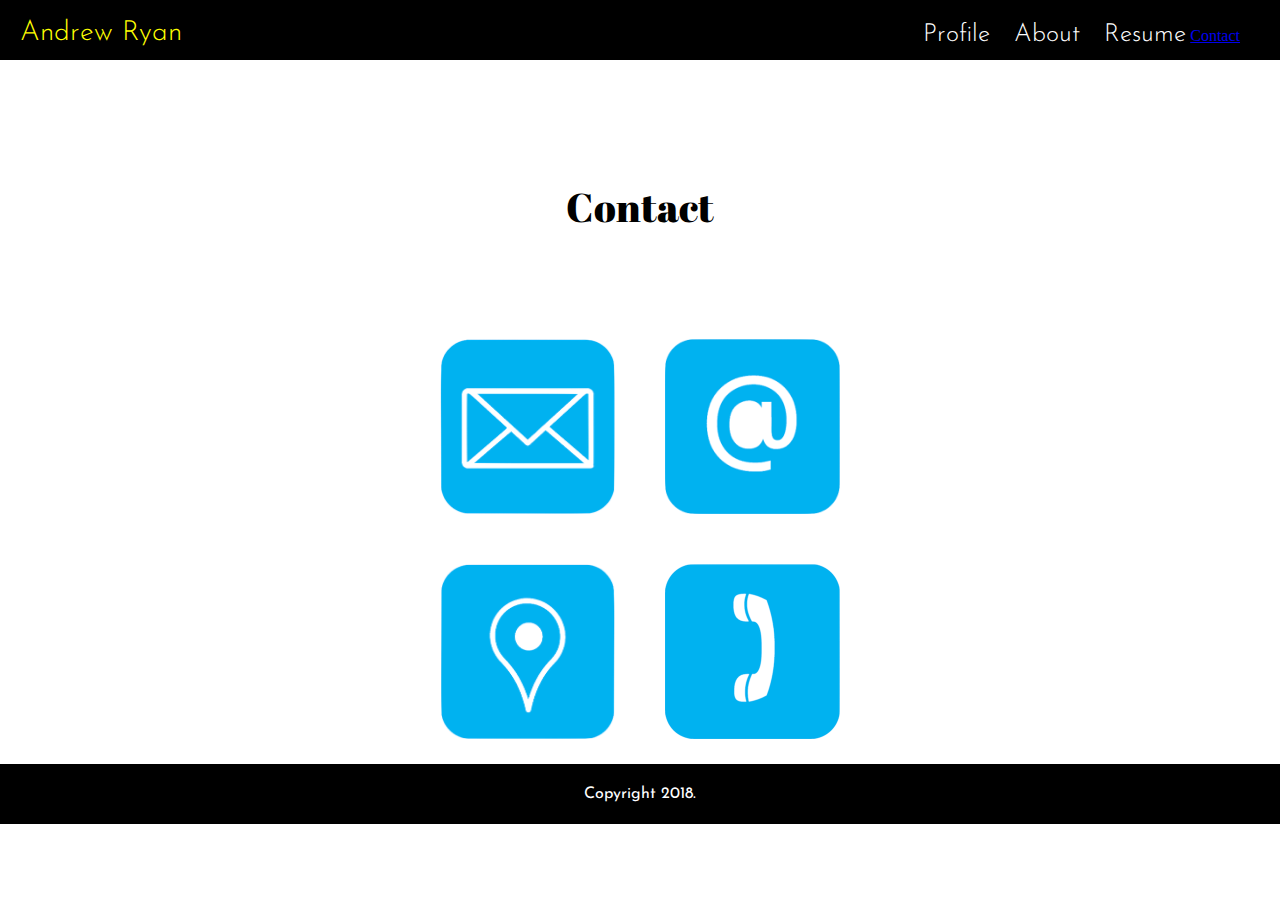
<file: contact.html>
<!DOCTYPE html>
<html>
<head>
	<link rel="stylesheet" type="text/css" href="css/stylesheet.css">
    <script type="text/javascript" src="js/jquery-3.3.1.min.js"></script>
   	<link href="https://fonts.googleapis.com/css?family=Bevan|Poiret+One|Josefin+Sans:300,400,700|Abril+Fatface" rel="stylesheet">
   	<meta name="viewport" content="width=device-width, initial-scale=1.0">
  	<meta name="author" content="Andrew Ryan">
    <meta name="description" content="Andrew Ryan's Contact page">
	<title>Andrew Ryan - Contact</title>
</head>
<body>
	<header>
		<a href="index.html">
			<h1>Andrew Ryan</h1>
		</a>			
		<nav>
			<a class="nav-text" href="profile.html">Profile</a>
			<a class="nav-text" href="about.html">About</a>
			<a class="nav-text" href="resume.html">Resume</a>
			<a class="nav-text-current" href="contact.html">Contact</a>
		</nav>
	</header>

<section class="contact-banner">
	
</section>

<section class="contact-body">
	<div class="contact-text">
	Contact
	</div>
	<div class="contact-border"> </div>
	<div class="contact-grid">
		<div class="contact-grid-upper-left">
			<img src="images/contact-address.png"  width="100%" height="100%">
		</div>
		<div class="contact-grid-lower-left">
			<img src="images/contact-email.png"  width="100%" height="100%">
		</div>
		<div class="contact-grid-upper-right">
			<img src="images/contact-gps.png"  width="100%" height="100%">
		</div>
		<div class="contact-grid-lower-right">
			<img src="images/contact-phone.png"  width="100%" height="100%">
		</div>
	</div>
</section>

	<footer>
		<div class="footer-text">
		Copyright 2018.
		</div>
	</footer>
<script src="js/index.js"></script>
	</body>
	</html>
</file>
<file: Index3.html>
<!DOCTYPE html>
<html>
<head>
<link rel="stylesheet" type="text/css" href="css/style3.css">
<meta name="description" content="Simple Marketing">
<meta name="author" content="Andrew Ryan">
</head>
  
  <div class="toprow">
   <div class="box"></div>
  </div>

  <div class="row2">
   <section class="row2-section">
     <div class="box"></div>
   </section>
   <section class="row2-section">
     <div class="box"></div>
   </section>
  </div>

  <div class="row3">

    <section class="row3-section" class="left">
        <div class="box"></div>
    </section>

    <section class="row3-section">
        <div class="box"></div>
    </section>

    <section class="row3-section" class="right">
        <div class="box"></div>
    </section>

  </div>

<footer>
  <div class="box"></div>
</footer>

</html>
</file>
<file: index4.html>
<!DOCTYPE html>
<html>
	<head>
		<link rel="stylesheet" type="text/css" href="css/style4.css">
		<meta name="description" content="Marketing with Nav">
		<meta name="author" content="Andrew Ryan">
	</head>
<body>

<div class="top-section">

	<aside class="row1" class="left">
		<div class="leftsquare"></div>
	</aside>

	<section class="row1">
		<div class="smallsquares"></div>
	</section>

	<section class="row1" >
		<div class="smallsquares"></div>
	</section>

	<section class="row1">
		<div class="smallsquares"></div>
	</section>

	<section class="row1">
		<div class="smallsquares"></div>
	</section>

</div>

<div class="section2">
	<div class="row2"></div>
	<section class="box"></section>
</div>

<div class="section3">
	<section class="row3" class="left">
		<div class="box"></div>
	</section>

	<section class="row3">
		<div class="box"></div>
	</section>

	<section class="row3" class="right">
		<div class="box"></div>
	</section>
</div>

<div class="row4">
	<section class="box"></section>
	
</div>

</body>
</html>
</file>
<file: css/stylesheet.css>
* {
	margin: 0px;
	padding: 0px;
}

header {
	width: 100%;
	height: 60px;
	background-color: black;
	bottom-border: solid 5px yellow;
	overflow: hidden;
}

nav {
  	width: 70%;
  	float: right;
  	padding-right: 40px;
  	padding-top: 22px;
  	text-align: right;
}

h1 {
	color: yellow;
	display: inline-block;
	float: left;
	padding-left: 20px;
	padding-top: 19px;
	font-size: 28px;
	display: inline-block;
	font-family: 'Josefin Sans', sans-serif;
	font-weight: 300;
}

footer {
	width: 100%;
	height: 60px;
	background-color: black;
	clear: both;
	color: white;
}

.clearfix::after {
	display: block;
	content:  "";
	visibility: hidden;
	height: 0px;
	clear: both;
}

.nav-text {
	color: white;
    text-decoration: none;
    padding-left: 20px;
    padding-top: 15px;
    font-size: 25px;
	font-family: 'Josefin Sans', sans-serif;
	font-weight: 300;
}

.home {
	background-color: grey;
}

.home-left {
	display: inline-block;
	height: 100%;
	width: 50%;
	float: left;
}

.Hi {
	position: absolute;
	text-decoration: none;
	color: black;
    width: 50%;
    font-size: 46px;
    font-family: sans-serif;
    margin-top: -40%;
    margin-left: 2%;
    font-family: 'Poiret One';
}

.home-grid-text {
	position: absolute;
	text-align: center;
	text-decoration: none;
	color: white;
    width: 25%;
    font-size: 32px;
    font-family: sans-serif;
    margin-top: -15%;
	font-family: 'Josefin Sans', sans-serif;
	font-weight: 300;
}

.home-right {
	display: inline-block;
	height: 100%;
	width: 50%;
	filter: brightness(30%); /*Get Text to be unaffects by brightness */
}

.home-grid-upper-left {
	height: 50%;
	width: 50%;
	float: left;
}

.home-grid-upper-right {
	height: 50%;
	width: 50%;
	float: left;
}

.home-grid-lower-left {
	height: 50%;
	width: 50%;
	float: left;
	margin-top: -4px;
}

.home-grid-lower-right {
	height: 50%;
	width: 50%;
	float: left;
	margin-top: -4px;
}

.profile-1-section-left {
	height:100%;
	width: 50%;
	float: left;
}

.profile-1-section-right {
	height: 100%;
	width: 50%;
	float: right;
}

.profile-1-upper-left {
	height: 500px;
	background-color: lightgrey;
}

.profile-1-bottom-left {
	height: 100%;
	font-family: 'Abril Fatface';
}

.profile-1-upper-right {
	height: 100%;
	font-family: 'Abril Fatface';
}

.profile-1-bottom-right {
	height: 500px;
	background-color: lightgrey;
}

/* RESUME */

.resume-box {
	text-align: center;
	padding-top: 50px;
	padding-bottom: 50px;
	font-family: 'Abril Fatface';
	font-size: 40px;
	padding-top: 40px;
}

.123 {
	height: 100%;
	width: 100%;
	position: fixed;
}

/* CONTACT */

.contact-banner {
	height: 100%;
	width: 100%;
}

.contact-body {
	height: 500px;
	width: 100%;
}

.contact-text {
	text-align: center;
	font-family: 'Abril Fatface';
	font-size: 40px;
	padding-bottom: 80px;
	padding-top: 120px;
}

.contact-grid {
	width: 450px;
	height: 450px;
	margin: auto;
	box-sizing: border-box;
}

.contact-grid-upper-left {
	height: 50%;
	width: 50%;
	float: left;
	padding: 25px;
	box-sizing: border-box;
}

.contact-grid-lower-left {
	height: 50%;
	width: 50%;
	float: left;
	padding: 25px;
	box-sizing: border-box;
}

.contact-grid-upper-right {
	height: 50%;
	width: 50%;
	float: left;
	padding: 25px;
	box-sizing: border-box;
}

.contact-grid-lower-right {
	height: 50%;
	width: 50%;
	float: left;
	padding: 25px;
	box-sizing: border-box;
}

.footer-text {
	padding-top: 22px;
	text-align: center;
	font-family: 'Josefin Sans', sans-serif;
}
</file>
<file: FEWD-Final-AndrewRy/css/stylesheet.css>
* {
	margin: 0px;
	padding: 0px;
	box-sizing: border-box;
  	-moz-box-sizing: border-box;
  	-webkit-box-sizing: border-box;
}

header {
	width: 100%;
	background-color: black;
	bottom-border: solid 5px yellow;
	overflow: hidden; 
}

nav {
  	width: 70%;
  	float: right;
  	padding-right: 40px;
  	text-align: right;
  	position: absolute; 
	height: 10vh;
}

h1 {
	color: yellow;
	display: inline-block;
	float: left;
	padding-left: 20px;
	padding-top: 19px;
	font-size: 28px;
	display: inline-block;
	font-family: 'Josefin Sans', sans-serif;
	font-weight: 300;
}

footer {
	width: 100%;
	height: 60px;
	background-color: black;
	clear: both;
	color: white;
	/*display: none;*/
}

iframe {
	text-align: center;
	margin-top: 100px;
	position: relative;
	width: 75%;
	height: 850px;
}

html body {
	margin:0; 
	padding:0; 
	width:100%; 
	height:100%;
}

.clearfix::after {
	display: block;
	content:  "";
	visibility: hidden;
	height: 0px;
	clear: both;
}

.nav-text {
	color: white;
    text-decoration: none;
    text-align: center;
    padding-right: 25px;
    padding-left: 25px;
    font-size: 25px;
	font-family: 'Josefin Sans', sans-serif;
	font-weight: 300;
	transition: all ease 0.8s;
	display: inline-block;
    height: 10vh;
}

.nav-text-current {
	color: black;
    text-decoration: none;
    text-align: center;
    padding-right: 25px;
    padding-left: 25px;
    font-size: 25px;
	font-family: 'Josefin Sans', sans-serif;
	font-weight: 300;
	background-color: white;
	display: inline-block;
	pointer-events: none;
    cursor: default;
    height: 10vh;
}

.nav-text:hover {
    box-shadow: inset 200px 0 0 0 grey;
    color: #fff;
}

.nav-text-current:hover {
    box-shadow: inset 200px 0 0 0 grey;
    color: #fff;
}

.load {
	background-color: white;
	position: relative;
	display:none;
}

.home-left {
	display: inline-block;
	height: 100%;
	width: 50%;
	float: left;
}

.Hi {
	position: absolute;
	text-decoration: none;
	color: black;
    width: 50%;
    font-size: 46px;
    font-family: sans-serif;
    margin-top: -40%;
    margin-left: 2%;
    font-family: 'Poiret One';
}

.home-grid-text {
	position: absolute;
	text-align: center;
	text-decoration: none;
	color: white;
    width: 25%;
    font-size: 32px;
    font-family: sans-serif;
    margin-top: -15%;
	font-family: 'Josefin Sans', sans-serif;
	font-weight: 300;
}

.home-right {
	display: inline-block;
	height: 100%;
	width: 50%;
}

.transition-image {
    transform: scale(1.2);
   	transition: all 1s ;
}

.transition-text {
    font-size: 2.4em;
   	transition: all 1s ;
}

.home-grid-upper-left {
	height: 50%;
	width: 50%;
	float: left;
}

.home-grid-upper-right {
	height: 50%;
	width: 50%;
	float: left;
}

.home-grid-lower-left {
	height: 50%;
	width: 50%;
	float: left;
	margin-top: -4px;
}

.home-grid-lower-right {
	height: 50%;
	width: 50%;
	float: left;
	margin-top: -4px;
}

/* -------------------------PROFILE SECTIONS----------------------------------- */

.job-text {
	font-size: 25px;
	padding-bottom: 5px;
}

.job-subtext {
	font-size: 15px;
	padding-bottom: 5px;
}

.degree-text {
	font-size: 20px;
	padding-top: 10px;
}

.profile-text {
	font-size: 19px;
	line-height: 1.6;
}

.profile-header-text {
	font-size: 30px;
	line-height: 1.6;
	padding-top: 10%;
}

.profile-header-right { 
	width: 50%;
	height: 150px;
	float: left;
}

.profile-upper-box {
  	width: 100%; 
  	height: 90vh;
    background: url(../images/WorkDesk.jpeg);
	background-repeat: no-repeat;
    background-attachment: fixed;
    background-position: center;
    background-color:grey;
	background-size: cover;
	text-align: center;
	/*padding-top: 150px;*/
	color: white;
	font-family: 'Josefin Sans', sans-serif;
	font-size: 50px;
}

.profile-top-section {
	margin-top: 2%;
	width: 100%;
	font-family: 'Josefin Sans', sans-serif;
	font-size: 25px;
}

.profile-top-left {
	float: left;
	width: 20%;
	padding-left: 40px;
	padding-right: 15px;
}

.profile-top-right {
	float: right;
	width: 80%;
	font-size: 19px;
	padding-right: 60px;
	line-height: 1.4;
	clear: none;
	overflow: visible;
}

@media only screen and (max-width:800px){
  .profile-header-text {
    text-align: center;
    padding-left: 0px;
    margin: auto;
    font-size: 22px;
    padding-top: 35px;
    padding-bottom: 35px;
  }
}

@media only screen and (max-width:800px){
  .profile-upper-box {
    text-align: center;
    padding-left: 0px;
    padding-top: 0px;
    height: auto;
  }
}

@media only screen and (max-width:800px){
  .profile-top-section {
    height: auto;
  }
}

@media only screen and (max-width:800px){
  .profile-top-left {
    display: block;
    float: none;
    width: auto;
    text-align: center;
    padding-left: 0px;
  }
}

@media only screen and (max-width:800px){
  .profile-top-right {
    display: block;
    float: none;
    width: auto;
    text-align: center;
    padding-left: 40px;
  }
}

@media only screen and (max-width:800px){
li, .job-text, .job-subtext {
    display: block;
    float: none;
    width: auto;
    text-align: center;
  }
}

@media only screen and (max-width:800px){
.mobile-border-small {
	border-bottom: solid 1px darkred;
	width: 3%;
	margin:auto;
	padding-top:20px;
	margin-bottom: 00px;
}
}

@media only screen and (max-width:800px){
  .achievements-text {
    text-align: center;
  }
}


.profile-middle-section {
	font-family: 'Josefin Sans', sans-serif;
	font-size: 25px;
	background-color: #ebebe0;
	display: inline-block;
}

.achievements-text {
	text-align: center;
	font-style: underline;
}

.profile-middle-section-left {
	height: 80%;
	width: 20%;
	float:left;
	font-size: 25px;
	padding-top: 40px;
	padding-left: 40px;
	padding-right: 15px;
}

.profile-middle-section-middle {
	float:left;
	display:inline-block;
	width: 40%;
	padding-top: 40px;
}

.profile-middle-section-left-bottom {
	height: 30%;
	padding-top: 240px;
	clear: both;
	padding-right:15px;
}

.profile-middle-section-middle-top {
	height: 50%;
}

.profile-middle-section-middle-bottom {
	height: 30%;
	padding-top: 40px;
	line-height: 1.4;
	padding-bottom: 30px;
}

.profile-middle-section-right {
	width: 30%;
	background-color: white;
	float:right;
	font-family: 'Josefin Sans', sans-serif;
	font-size: 17px;
	margin-top: 40px;
	margin-bottom: 40px;
	margin-right: 80px;
	padding-left: 40px;
	padding-right: 40px;
	padding-top: 30px;
	border: solid 2px lightgrey;
}

.profile-middle-section-left-bottom-mobile {
	display: none;
}

@media only screen and (max-width:800px){
.profile-middle-section-left-bottom-mobile {
	display: block;
	padding-bottom: 20px;
	text-decoration: underline;
	}
}

@media only screen and (max-width:800px){
div .profile-middle-section-left-bottom {
	display: none;
	}
}

@media only screen and (max-width:800px){
   .profile-middle-section {
    height: auto;
  }
}

@media only screen and (max-width:800px){
.profile-middle-section-left {
    display: block;
    float: none;
    width: auto;
    text-align: center;
    padding-left: 0px;
    padding-top: 0px;
	padding-right: 0px;
	text-decoration: underline;
  }
}

@media only screen and (max-width:800px){
  .profile-middle-section-middle, .profile-middle-section-right, .profile-middle-section-left-top, .profile-middle-section-left-bottom {
    display: block;
    float: none;
    width: auto;
    text-align: center;
    padding-top: 25px;
    padding-right: 0px;
  }
}

@media only screen and (max-width:800px){
.profile-middle-section-right {
    display: block;
    float: none;
    margin-left: 15%;
    text-align: justify;
    padding-top: 25px;
    padding-right: 20px;
  }
}

@media only screen and (max-width:800px){
.profile-middle-section-right ul li 	 {
    text-align: justify;
    padding-top: 25px;
    padding-right: 15px;
  }
}

@media only screen and (max-width:800px){
.achievements-text {
	text-align: center;
	margin-left: -15px;
	word-wrap: break-word;
	}
}

.profile-bottom-section {
	width: 100%;
	font-family: 'Josefin Sans', sans-serif;
	font-size: 25px;
	display: inline-block;
	padding-bottom: 50px;
}

.profile-bottom-section-left {
	width: 20%;
	float: left;
	font-family: 'Josefin Sans', sans-serif;
	font-size: 25px;
	padding-top: 40px;
	padding-bottom: 20px;
	padding-left: 40px;
	/*padding-right: 15px;*/
}

.profile-bottom-section-right {
	float:left;
	width:70%;
	padding-top: 40px;
	padding-right: 30px;
/*	clear: none;
	overflow: visible;*/
}

@media only screen and (max-width:800px){
  .profile-bottom-section {
    height: auto;      
    margin-left: 15%;
  }
}

@media only screen and (max-width:800px){
  div .profile-bottom-section-left {
    display: block;
    float: none;
    width: 66%;
    text-align: center;
    padding-left: 0px;
    padding-right: 0px;
	padding-top: 40px;
  }
}

@media only screen and (max-width:800px){
  .profile-bottom-section-right {
    display: block;
    float: none;
    width: auto;
    text-align: center;     
	padding-top: 0px;
	padding-left: 0px;
    padding-right: 0px;
        width: 66%;
  }
}

/* ------------------PERSONAL PROFILE---------------------------- */

.pers-top {
	width: 100%;
	height: 100px;
	clear: both;
	text-align: center;
	padding-top: 120px;
	font-family: 'Josefin Sans', sans-serif;
	font-size: 25px;
	color: white;
	padding-bottom: 30px;
}

.pers-top-section {
	background-image: url(../images/drums.jpg);
	background-repeat: no-repeat;
    background-attachment: fixed;
    background-position: center;
    background-color:grey;
	background-size: cover;
	width: 100%;
	height: 90vh;
}

.pers-top-text {
   font-size: 20px;
   text-align: center;
   font-style: italic;
   font-weight: 300;
   padding-top: 55px;
   /*margin-left: 100%;*/
  /*display: inline;*/
	/*position: absolute;*/
   /*transition: left 3s;*/
}

.pers-header-left {
	width: 50%;
	height: 250px;
	float: left;
	display: inline-block;
	text-align: center;
	bottom:0;
	position: absolute;
	background: linear-gradient(to left bottom, rgba(0,0,0,0) 50%, rgba(33,37,49,0.5) 10%);
}

.pers-header-right {
	width: 50%;
	height: 250px;
	bottom:0;
	right:0;
	position: absolute;
	float: right;
	display: block;
	background: linear-gradient(to right bottom, rgba(0,0,0,0) 50%, rgba(33,37,49,0.5) 10%);
}

.pers-top-picture {
	width: 100%;
	height: 90vh;
	   transition: right 3s;
}

.pers-title-text {
	font-family: 'Josefin Sans', sans-serif;
	font-size: 35px;
	padding-bottom: 15px;
	padding-top: 40px;
	text-align: center;
}

.pers-section-about {
	height: 400px;
	clear: both;
}

iframe.map {
	height: 350px;
}

@media only screen and (max-width:800px){
  .load {
  	display: block;
  }
}

.pers-upper-left  {
    position: relative;
    width: 50%;
	float: left;
	padding-bottom: 40px;
	padding-top: 80px;
	text-align: center;
	vertical-align: middle;
}

.pers-upper-left img {
	padding-top: 80px;
} 

.divider-line-top {
	border-bottom: solid 3px red;
	padding-bottom: 50px;
	margin-top: 40px;
	margin-left: 20%;
	margin-right: 20%;
}

.divider-line-bottom {
	border-bottom: solid 3px red;
	margin-left: 20%;
	margin-right: 20%;
}

.pers-middle-photo {
	background-image: url(../images/China2017.jpg);
	height: 350px;
	width: 100%;
	clear: both;
	border: solid 1px grey;
	background-repeat: no-repeat;
    background-attachment: fixed;
	background-size: 2000px 1000px;
	background-position: bottom;
	margin-top: 100px;
	margin-bottom: 100px;
}

.pers-upper-right {
	width: 50%;
	float: right;
	/*display: block;*/
	padding: 40px;
	text-align: justify;
}

.pers-upper-right p:first-of-type:first-letter {
  float: left;
  font-size: 80px;
  line-height: 65px;
  padding-top: 15px;
  padding-right: 8px;
  font-weight: 600;
}

.fun-facts-section {
	width: 100%;
	display: inline-block;
	text-align: center;
}

.ff-box {
	width: 20%;
	height: auto;
	margin-left: 80px;
	margin-right: 80px;
	margin-top: 40px;
	margin-bottom: 40px;
	display: inline-block;
	color: black;
	text-align: center;
	cursor: pointer;
    position: relative;
    transition: 1.5s;
}

.scale.triggeredCSS3 {
	transform : scale(1.6); 
}

.ff-box:hover {
	animation: shake .2s; 
	animation-iteration-count: 2; 
}

@keyframes shake {
	50% { 
	    transform: translate(-1px, -2px) rotate(-1deg); 
	}
}

#ff1, #ff2, #ff3, #ff4, #ff5, #ff6 {
	height: 100%;
	width: 100%;
    text-align: center;
    color: white;
}

.flipped {
	transform: rotateX(360deg);
	transition: 1s;
}

.paragraph-link {
	text-decoration: none;
	color: #6D6968;
}

.pers-section-bottom {
	width: 100%;
	clear: both;
	padding-top: 80px;
}

.pers-bottom-left {
	width: 50%;
	float: left;
	padding:40px;
	text-align: justify;
}

.pers-bottom-right {
	float: right;
	width: 50%;
	/* padding-top: 200px; */
	padding: 40px;
}

.pers-bottom-right img {
	padding-bottom: 40px;
	padding-top: 40px;
} 

.pers-body-text {
	font-family: 'Josefin Sans', sans-serif;
	font-size: 18px;
	line-height: 1.5;
	padding-bottom: 40px;
}

.pers-bottom-photo {
	background-image: url(../images/Hawaiiblackrock1.png);
	height: 350px;
	clear: both;
	border: solid 1px grey;
	background-repeat: no-repeat;
    background-attachment: fixed;
	background-size: 100% 350px; 
	background-position: bottom;
	background-color: darkgrey;
}

/* ---------------------------------RESUME----------------------------------- */

.resume-section {
	background-image: url(../images/notebook-background.jpg);
	background-repeat: no-repeat;
    background-attachment: fixed;
    background-position: center;
    /*background-color:grey;*/
	background-size: cover;
	width: 100%;
	/*height: 91vh;*/
}

.resume-box {
	padding-top: 40px;
	padding-bottom: 50px;
	font-family: 'Josefin Sans', sans-serif;
	font-size: 40px;
	padding-top: 65px;
	height: 1310px;
	text-align: center;
	color:white;
}

.pdf-contain {
	width: 70%;
	margin-top: 70px;
	/*position: absolute;	*/
	margin: auto;
}

#resume-button {
	width: 200px;
	height: 80px;
	border: solid 3px rgba(128,128,128,0.2);
	margin: auto;
	margin-top: 50px;
	margin-bottom: 15px;
	padding-top: 30px;
	text-align: center;
	font-family: 'Josefin Sans', sans-serif;
	color: white;
	display: block;
	font-size: 20px;
	text-decoration: none;
	background-color: rgba(20,20,100,0.4);
	cursor: pointer;
	transition: all ease 0.8s;
}

.resume-dropdown-box {
	width: 200px;
	height: 80px;
	border: solid 3px rgb(128,128,128);
	padding-top: 30px;
	margin: auto;
	text-align: center;
	font-family: 'Josefin Sans', sans-serif;
	color: black;
	display: inline-block;
	font-size: 20px;
	text-decoration: none;
	transition: all ease 0.8s;
	cursor: pointer;
	background-color: rgba(192,198,196,.4);
	border-radius: 10px;
}

.resume-dropdown-box a {
	text-decoration: none;
	color: black;
	opacity: .7;
	transition: all ease 0.8s;
}

#resume-button:hover {
    box-shadow: inset 0 0 0 3px #ffffcc;
    color: black;
    background-color: #8CB0FF;
}


.resume-dropdown-box:hover {
  	background-color: #ffffcc;
  	opacity: .75;
  	color: #000099;
    box-shadow: inset 0 0 0 3px #7f7f7f;
}

/* ---------------------------------CONTACT--------------------------------------- */

.contact-banner {
	background-image: url(../images/New-Zealand-Mt-Cook-250.jpg);
	height: 90vh;
	width: 100%;
	position: relative;
	background-repeat: no-repeat;
    background-attachment: fixed;
    background-position: center;
    background-color:grey;
	background-size: cover;
}

.contact-text {
	text-align: center;
	padding-top: 5%;
	padding-bottom: 5%;
	font-family: 'Josefin Sans', sans-serif;
	font-size: 25px;
	color: white;
}

.contact-border {
	border-bottom: solid 3px red;
	width: 3%;
	margin:auto;
}

.contact-grid {
	width: 500px;
	margin: auto;
}

.contact-grid-upper-left {
	height: 50%;
	width: 40%;
	float: left;
	margin-right: 25px;
	cursor: pointer;
	display: inline-block;
}

.contact-grid-upper-right {
	height: 50%;
	width: 40%;
	float: right;
	margin-left: 25px;
	cursor: pointer;
	display: inline-block;
	padding-bottom: 50px;
}

.footer-text {
	padding-top: 22px;
	text-align: center;
	font-family: 'Josefin Sans', sans-serif;
}

.form-grid-takeover {
	width: 70%;
	height: 90vh;
	text-align: center;
	font-family: 'Josefin Sans', sans-serif;
	color: #002C8B;
	border: solid 3px #002C8B;
	/*padding: 3px;*/
	font-size: 30px;
	margin: auto; 
	background-color: black;
	opacity: .7;
	border-radius: 15px;
}

.form-grid-takeover2 {
	height: 87vh
}

#form-grid-takeover-animate {
    box-shadow: inset 0 0 0 3px #ffffcc;
    color: black;
    background-color: #8CB0FF;
}

#firstname-form {
	display: inline-block;
	float: left;
	width: 35%;
	margin-top: 3%;
	margin-bottom: 3%;
	margin-left: 10%;
	opacity: .3;
}

#lastname-form {
	display: inline-block;
	float: right;
	width: 35%;
	margin-top: 3%;
	margin-bottom: 3%;
	margin-right: 10%;
	opacity: .3;
}

#email-form {
	display: block;
	width: 80%;
	margin: auto;
	margin-top: 3%;
	margin-bottom: 3%;
	opacity: .3;
}

#subject-form {
	display: block;
	width: 80%;
	margin-top: 3%;
	margin-bottom: 3%;
	margin: auto;
	opacity: .3;
}

#message-form {
	padding: 75px;
	display: block;
	text-align: center;
	width: 80%;
	margin: auto;
	margin-top: 3%;
	opacity: .3;
}

#firstname-form, #lastname-form, #email-form, #subject-form, #message-form {
	border: solid 2px grey;
	background-color: white;
	opacity: .9;
	border-radius: 5px;
	height: 35px;
}

::placeholder {
	color: black;
	font-family: 'Josefin Sans', sans-serif;
	opacity: .6;
}

#form-submit-button {
	width: 100px;
	height: 40px;
	border: solid 3px rgba(128,128,128,0.8);
	margin: auto;
	/*padding-top: 5px;*/
	text-align: center;
	font-family: 'Josefin Sans', sans-serif;
	color: grey;
	display: block;
	font-size: 10px;
	text-decoration: none;
	cursor: pointer;
	transition: all ease 0.8s;
	border-radius: 10px;
}

#form-close {
	position: relative;
    float: right;
	color: white;
    right: 10px;
    cursor: pointer;
	position: absolute;
	padding-right: 15.5%;
}

/*------ HAMBURGER -----*/

header nav {
  position: relative;
  z-index: 50;
  line-height: 80px;
}

@media only screen and (max-width:800px){
  header nav {
    position: fixed;
    top:0;
    left:100%;
    background-color:black;
    width:100%;
    height:100%;
    padding:50px 0px;
    z-index: 1;
    /*text-align: right;*/
  }
}

header nav ul {
  list-style: none;
  overflow: hidden;
}

header nav ul li {
  display: block;
  height: 30px;
  margin-left: 20px;
}

header nav .close-nav {
  position: absolute;
  top:0px;
  right:30px;
  z-index: 95;
  cursor: pointer;
  display: block;
  color:yellow;   background-color: yellow;
}

header nav .close-nav span {
  display: block; 
  width: 20px;
  height:3px;
  z-index: 90;
  transform: rotate(45deg) translate(2px);
  -webkit-transform: rotate(45deg) translate(2px);
  -moz-transform: rotate(45deg) translate(2px);
}

header nav .close-nav span.right { 
  transform: rotate(-45deg) translate(2px);
  -webkit-transform: rotate(-45deg) translate(2px);
  -moz-transform: rotate(-45deg) translate(2px);
  z-index: 90;
}

.hamburger {
  position: fixed;
  top:25px;
  right:25px;
  z-index: 90;
  display: none;
  background-color: #fff;
  cursor: pointer; 
}

@media only screen and (max-width:800px){
  .hamburger {
    display: block;
  }
}

@media only screen and (max-width:800px){
  header {
    height: 0px;
  }
}

.hamburger span {
  display: block;
  width: 15px;
  height:3px;
  background-color: #000;
  margin:2px 0;
}



/* -----PAGE LOADERS----- */
/* -from loading.io/css/- */

/* home loader */
.loader {
    border: 16px solid #f3f3f3;
    border-top: 16px solid #3498db; 
    border-radius: 50%;
    width: 120px;
    height: 120px;
    margin-left: 45%;
    margin-top: 20%;
    animation: spin 2s linear infinite;
    position: absolute;
    text-align: center;
}

@keyframes spin {
    0% { transform: rotate(0deg); }
    100% { transform: rotate(360deg); }
}

/* profile loader */

.lds-circle {
  width: 51px;
  height: 51px;
  margin: 6px;
  border-radius: 50%;
  background: #000;
  position: absolute;
  margin-left: 50%;
  margin-top: 35%;
  animation: lds-circle 2.4s cubic-bezier(0, 0.2, 0.8, 1) infinite;
}

@keyframes lds-circle {
  0%, 100% {
    animation-timing-function: cubic-bezier(0.5, 0, 1, 0.5);
  }
  0% {
    transform: rotateY(0deg);
  }
  50% {
    transform: rotateY(1800deg);
    animation-timing-function: cubic-bezier(0, 0.5, 0.5, 1);
  }
  100% {
    transform: rotateY(3600deg);
  }
}

/* about loader */

.lds-ripple {
  display: inline-block;
  position: absolute;
  width: 64px;
  height: 64px;
  position: absolute;
  margin-left: 50%;
  margin-top: 35%;
}

.lds-ripple div {
  position: absolute;
  border: 4px solid black; 
  opacity: 1;
  border-radius: 50%;
  animation: lds-ripple 1s cubic-bezier(0, 0.2, 0.8, 1) infinite;
}
.lds-ripple div:nth-child(2) {
  animation-delay: -0.5s;
}
@keyframes lds-ripple {
  0% {
    top: 28px;
    left: 28px;
    width: 0;
    height: 0;
    opacity: 1;
  }
  100% {
    top: -1px;
    left: -1px;
    width: 58px;
    height: 58px;
    opacity: 0;
  }
}

/* resume loader */

.lds-ellipsis {
  width: 64px;
  height: 64px;
  position: absolute;
  margin-left: 50%;
  margin-top: 35%;
}
.lds-ellipsis div {
  position: absolute;
  top: 27px;
  width: 11px;
  height: 11px;
  border-radius: 50%;
  background: black;
  animation-timing-function: cubic-bezier(0, 1, 1, 0);
}
.lds-ellipsis div:nth-child(1) {
  left: 6px;
  animation: lds-ellipsis1 0.6s infinite;
}
.lds-ellipsis div:nth-child(2) {
  left: 6px;
  animation: lds-ellipsis2 0.6s infinite;
}
.lds-ellipsis div:nth-child(3) {
  left: 26px;
  animation: lds-ellipsis2 0.6s infinite;
}
.lds-ellipsis div:nth-child(4) {
  left: 45px;
  animation: lds-ellipsis3 0.6s infinite;
}
@keyframes lds-ellipsis1 {
  0% {
    transform: scale(0);
  }
  100% {
    transform: scale(1);
  }
}
@keyframes lds-ellipsis3 {
  0% {
    transform: scale(1);
  }
  100% {
    transform: scale(0);
  }
}
@keyframes lds-ellipsis2 {
  0% {
    transform: translate(0, 0);
  }
  100% {
    transform: translate(19px, 0);
  }
}

/* about contact */

.lds-hourglass {
  background: white;
  position: absolute;
  width: 64px;
  height: 64px;
  position: absolute;
  margin-left: 50%;
  margin-top: 35%;

}
.lds-hourglass:after {
  content: " ";
  display: block;
  border-radius: 50%;
  width: 0;
  height: 0;
  margin: 6px;
  box-sizing: border-box;
  border: 26px solid black;
  border-color: black transparent black transparent;
  animation: lds-hourglass 1.2s infinite;
}
@keyframes lds-hourglass {
  0% {
    transform: rotate(0);
    animation-timing-function: cubic-bezier(0.55, 0.055, 0.675, 0.19);
  }
  50% {
    transform: rotate(900deg);
    animation-timing-function: cubic-bezier(0.215, 0.61, 0.355, 1);
  }
  100% {
    transform: rotate(1800deg);
  }
}
</file>
<file: FEWD-Project-1-HTML-CSS/css/stylesheet.css>
* {
	margin: 0px;
	padding: 0px;
}

header {
	width: 100%;
	height: 60px;
	background-color: black;
	bottom-border: solid 5px yellow;
	overflow: hidden;
}

footer {
	width: 100%;
	height: 60px;
	background-color: black;
}

h1 {
	color: yellow;
	display: inline-block;
	float: left;
	padding-left: 20px;
	padding-top: 15px;
	font-size: 24px;
	display: inline-block;
	font-family: 'Merriweather', serif;
	font-weight: 700px;
}

h2 {
	padding-left: 50px;
	padding-top: 50px;
	font-size: 30px;
	font-style: bold, italic;
	font-family: 'Source Sans Pro', sans-serif;
}

h3 {
	font-weight: bold;
	font-size: 25px;
	padding-top: 35px;
	padding-left: 35px;
	font-family: 'Merriweather', serif;
}

nav {
  	width: 70%;
  	float: right;
  	padding-right: 40px;
  	padding-top: 15px;
  	text-align: right;
}

a {
	text-decoration: none;
	color: black;
}

.clearfix::after {
	display: block;
	content:  "";
	visibility: hidden;
	height: 0px;
	clear: both;
}

.nav-text1 {
	color: white;
    text-decoration: none;
    padding-left: 20px;
    padding-top: 15px;
    font-size: 20px;
    font-family: 'Oswald', sans-serif;
    font-weight: 700px;
}

.nav-text2 {
	color: white;
    text-decoration: none;
    padding-left: 20px;
    padding-top: 15px;
    font-size: 20px;
    font-family: 'Source Sans Pro', sans-serif;
}

.nav-text3 {
	color: white;
    text-decoration: none;
    padding-left: 10px;
    padding-top: 15px;
    padding-right: 10px;
    padding-bottom: 15px;
    font-size: 20px;
    font-family: 'Oswald', sans-serif;
    font-weight: 700px;
    background-color: rgba(211,211,211,.65)
}

.top-section {
	background-color: lightgrey;
	height: 60px;
	width: 100%;
	border-top: solid 3px yellow;
}

.top-section-quote {
	color: black;
	font-size: 24px;
	text-align: center;
	padding-top: 15px;
	font-weight: bold;
	font-style: italic;
	font-family: 'Merriweather', serif;
}

.taste {
	color: #bfbfbf;
	text-decoration: line-through;
}

.are {
	text-decoration: underline;
	text-decoration-color: yellow;
}

.section-2 {
	height: 500px;
	width: 100%;
	background-image: url("../images/coworking.jpg")
}

.section-2-box {
	width: 500px;
	height: 350px;
	background-color: rgba(255,255,255,.85);
	float: right;
	margin-top: 100px;
	margin-right: 100px;
	line-height: 1.5;
}

.section-2-box-text {
	padding-left: 50px; /*this should remain equal to padding on h2 */
	padding-top: 5px;
	padding-right: 50px;
	padding-bottom: 15px;
	font-size: 20px;
	font-family: 'Source Sans Pro', sans-serif;
}

.profile-button {
	text-align: center;
	background-color: yellow;
	height: 50px;
	margin-right: 35px;
	margin-left: 35px;
	margin-top: 15px;
	padding-top: 10px;
	border-radius: 5px;
	box-shadow: 0px 3px grey;
}

.profile-button {
	font-weight: bold;
	font-size: 25px;
	font-family: 'Oswald', sans-serif;
}

.section-3-box {
	float: left;
	height: 75%;
	width: 25%;
	display: inline-block;
	margin: 50px;
}

.section-3-text {
	padding-left: 35px;
	padding-right: 35px;
	padding-top: 10px;
	font-size: 20px;
	font-family: 'Source Sans Pro', sans-serif;
}

.section-3-button {
	margin-top: 20px;
	background-color: #c6c6c6;
	height: 45px;
	margin-right: 30px;
	margin-left: 30px;
	border-radius: 5px;
	text-align: center;
	padding-top: 12px;
	margin-bottom: 20px;
	box-shadow: 0px 3px grey;
}

.button-text {
	color: black;
    text-decoration: none;
    font-weight: bold;
    font-size: 20px;
    font-family: 'Oswald', sans-serif;
}

/* Developer Page */

.dev-body {
	background-color: #c6c6c6;
}

.main-box {
	background-color: white;
	width: 200px;
	height: 270px;
	margin-top: 10px;
	margin-left: 20px;
	padding-top: 1px;
	padding-right: 1px;
	display: inline-block;
}

.image-box {
	background-color: #c6c6c6;
	padding-bottom: 75px;
	margin-right: 2%;
	margin-left: 2%;
	margin-top: 2%;
	text-align: center;
	padding-top: 75px;
	font-family: 'Source Sans Pro', sans-serif;
	color: grey;
	font-size: 20px;
}

.dev-box-text {
	margin-left: 2%;
}

.person-name {
	font-family: 'Source Sans Pro', sans-serif;
}

.skill {
	font-family: 'Source Sans Pro', sans-serif;
	background-color: #757575;
	border-radius: 9px;
	padding-left: 8px;
	padding-right: 8px;
	color: white;
	font-size: 12px;
}

.footer-text {
	padding-top: 30px;
	padding-left: 10px;
	color: white;
	font-size: 20px;
	font-family: 'Source Sans Pro', sans-serif;
}

.contact-button-2 {
	font-weight: bold;
	font-size: 12px;
	margin-top: 12px;
	margin-right: 2%;
	margin-bottom: 10px;
	padding-top: 6px;
	padding-bottom: 6px;
	border-radius: 5px;
	background-color: yellow;
	text-align: center;
    font-family: 'Oswald', sans-serif;
    box-shadow: 0px 3px lightgrey;
    text-decoration: none; /* why is this not working? */
}
</file>
<file: FEWD-Project-2-Layout/css/style.css>
* {
  margin: 0;
  padding: 0;
  box-sizing: border-box;
}
/* COMMENT HERE */
.box .inner-wrapper {
  border: 1px solid black;
  background-color: #f3f3f3;
  width: 100%;
  height: 100%;
}
header, footer {
  height: 100px;
}
header {
  padding-bottom: 20px;
}
section {
  height: 400px;
  width: 70%;
  float: left;
  padding-right: 20px;
}
aside {
  height: 400px;
  width: 30%;
  float: right;
}
footer {
  clear: both;
}
.main {
  padding-bottom: 20px;
  overflow: hidden;
}
</file>
<file: Realxr-Blog-Reformatting/css/style.css>
/*
Project Name: Blank Template
Client: Your Client
Author: Your Name
Developer @GA in NYC
*/


/******************************************
/* SETUP
/*******************************************/

/* Box Model Hack */
* {
  -moz-box-sizing: border-box; /* Firexfox */
  -webkit-box-sizing: border-box; /* Safari/Chrome/iOS/Android */
  box-sizing: border-box; /* IE */
}

/* Clear fix hack */
.clearfix:after {
  content: ".";
  display: block;
  clear: both;
  visibility: hidden;
  line-height: 0;
  height: 0;
}

.clear {
  clear: both;
}

.alignright {
  float: right;
  padding: 0 0 10px 10px; /* note the padding around a right floated image */
}

.alignleft {
  float: left;
  padding: 0 10px 10px 0; /* note the padding around a left floated image */
}

/******************************************
/* BASE STYLES
/*******************************************/

body {
  color: #043049;
  font-size: 26px;
  line-height: 1.4;
  color: #606161;
  font-family: 'Open Sans', Helvetica, Arial, sans-serif;
  font-weight: 300;
  background: #f0efef;
}
a {
  text-decoration: none;
}


/******************************************
/* LAYOUT
/*******************************************/

/* Center the container */
.container {
  width: 960px;
  margin: 0 auto;
}

.logo {
  font-size: 48px;
  font-weight: 800;
}

.readmore {
  text-decoration: none;
  text-align: right;
}

#paragraph1 {
  display: none;
}

#paragraph2 {
  display: none;
}

#paragraph3 {
  display: none;
}

header {
  background: #033048;
  padding: 25px 0;
  overflow: hidden;
}
header .logo {
  color: #fff;
  float: left;
}

header nav {
  float: right;
  margin-top: 15px;
}
header nav ul li {
  display: inline-block;
  margin: 0 0 0 40px;
  font-size: 24px;
}
header nav ul li a {
  color: #f9e42e;
}
#main {
  margin-top: 80px;
}
#posts {
  width: 700px;
  display: inline-block;
  margin-right: 20px;
  vertical-align: top;
}
#sidebar {
  width: 240px;
  display: inline-block;
  vertical-align: top;
}
.post {
  border-bottom: 1px solid #043049;
  padding-bottom: 40px;
  margin-bottom: 40px;
}
h2 {
  font-weight: 600;
  font-size: 40px;
  line-height: 1.3;
  margin-bottom: 30px;
}
h2 a {
  color: #043049;
}

.post img {
  margin-bottom: 30px;
}
.post p {
  font-size: 24px;
  line-height: 1.333;
  color: #606161;
}
.post p:first-of-type:first-letter {
  float: left;
  font-size: 80px;
  line-height: 65px;
  padding-top: 4px;
  padding-right: 8px;
  padding-left: 3px;
  font-weight: 600;
}
.readmore {
  text-align: right;
  margin-top: 30px;
}
.readmore a {
  color: #043049;
  font-weight: 600;
}

.button {
  border-radius: 5px;
  font-weight: 800;
  padding: 12px 0;
  width: 280px;
  font-size: 28px;
  text-align: center;
  display: block;
  margin: 0 auto;
}
.yellow {
  background: #f9e42e;
  color: #033048;
}
.blue {
  background: #033048;
  color: #fff;
  font-size: 24px;
}

#sidebar h3 {
  font-size: 32px;
  font-weight: 800;
  margin-bottom: 15px;
  color: #043049;
}
#sidebar ul {
  margin-bottom: 40px;
}
#sidebar ul li a {
  color: #043049;
  font-size: 24px;
}
#sidebar p {
  font-size: 22px;
  line-height: 1.1;
  margin-bottom: 40px;
}
#sidebar p a {
  color: #043049;
  font-weight: 600;
}

#bottom-cta {
  background: #f9e42e;
  padding: 30px;
  text-align: center;
  margin-top: 50px;
}

footer {
  background: #121212;
  padding: 65px 0 45px;
  text-align: center;
}
footer .logo {
  color: #f9e42e;
  margin-bottom: 68px;
}
footer ul li {
  display: inline-block;
  list-style: none;
  margin: 0 26px 75px;
}
footer p {
  font-size: 18px;
  color: #fff;
  font-weight: 600;
}

/******************************************
/* ADDITIONAL STYLES
/*******************************************/
</file>
<file: relaxr_landing_page/css/style.css>
body {
	font-family: 'Open Sans', sans-serif;
	width: 100%;
	line-height: 1.7em;
}

h1 {
	font-weight: bold;
	color: white;
	padding-left: 50px;
	padding-top: 20px;
	font-size: 22px;
}

h2 {
	color:white;
	text-align: center;
	vertical-align: top;
	padding-top: 100px;
	font-size: 30px;
}

h3 {
	font-weight: bold;
	padding-top: 40px;
	color: black;
	padding-left: 70px;
	padding-bottom: 20px;
	font-size: 20px;
}

h4 {
	font-weight: bold;
	padding-top: 25px;
	color: yellow;
	padding-bottom: 20px;
	font-size: 30px;
}

ul {
	padding-top: 30px;
}

li {
	padding-left: 100px;
	padding-top: 8px;
}

blockquote {
	text-align: center;
	font-style: italic;
	color: white;
	font-size: 22px;
	width: 370px;
	margin:auto;
	padding-top: 40px;
	font-weight: lighter;
}

.amanda {
	padding-top: 10px;
	font-weight: bold;
	color: white;
	font-size: 22px;
	text-align: center;
	margin:auto;
}

.bullets {
	box-sizing: border-box;
	width: 400px;
}

.home {
	height: 500px;
	background-image: url("../images/header_bg.jpg")
} 

.getitnow {
	text-align: center;
	width: 20%;
	height: 30px;
	background-color: yellow;
	color: black;
	margin: auto;
	border-radius: 2px;
	margin-top: 60px;
}

.getitnow a {
	text-decoration: none;
	color: black;
	font-weight: bold;
	vertical-align: middle;
}

.benefits {
	height: 400px;
	background-color: white;
}

.quote {
	background-color: black;
	height: 250px;
	background-image: url("../images/testimonial_bg.jpg")
}

.cta {
	background-color: yellow;
	height: 60px;
	padding-top: 20px;
	vertical-align: middle;
}

.signupnow {
	vertical-align: middle;
	text-align: center;
	width: 25%;
	height: 25px;
	background-color: #001a33;
	color: black;
	margin: auto;
	margin-top: 8px;
	border-radius: 2px;
	font-size: 12px;
	padding-bottom: 5px;
}

.signupnow a {
	vertical-align: middle;
	text-decoration: none;
	color: white;
	font-weight: bold;
	vertical-align: middle;
}

.footer {
	background-color: black;
	height: 230px;
	text-align: center;
}

.social {
	align-content: center;
	padding: 20px;
	display: inline-block;
	height: 20px;
	width: 20px;
}

.copyright {
	color: white;
	font-size: 10px;
	padding-top: 30px;
}

.benefitsparagraph {
	padding-left: 70px;
	width: 400px
}

/*list bullets might not show up. You need to edit reset or normalize stylesheet. One of them is turning off bullets. the code is
	ul {
	list-style: disc outside;
	} */

/* google text align: justify; OR something like that might align the quote right */
</file>
<file: css/style3.css>
* {
  margin: 0;
  padding: 0;
  box-sizing: border-box;
}

.box {
  width: 100%;
  height: 100%;
  border: 1px solid black;
  background-color: lightgrey;
}

header {
    padding: 10px;
}

section {
  width: 50%;
  height: 600px;
  float: right;
  padding: 20px;
}

footer {
  height: 100px;
  padding: 20px;
}

.row3-section {
  height: 100%;
  width: 33.3%;
}

.left {
  float: left;
}

.right {
  float: right;
}


.toprow {
 height: 130px;
 padding: 20px;
 padding-bottom: 0px;
}

.row2 {
  height: 280px;
}

.row3 {
  height: 140px;
}

.row2-section {
  height: 300px;
  padding-bottom: 0px;
}
</file>
<file: css/style4.css>
* {
	box-sizing: border-box;
	margin: 0px;
	padding: 0px;
}

.box {
	width: 100%;
	height: 100%;
	border: solid 1px black;
	background-color: lightgrey;
}

.row1 {	
	padding-top: 40px;
	width: 20%;
	height: 120px;
}

.row2 {
	width: 100%;
	height: 0px;
	padding-top: 10px;
}

.row3 {
	height: 120px;
	padding-top: 10px;
	width: 33.3%;
}

.row4 {
	width: 100%;
	height: 100px;
	padding: 20px;
	padding-top: 0px;
}

.smallsquares {
	height: 30px;
	border: solid 1px black;
	background-color: lightgrey;
	margin-top: 25px;
	margin-left: 50px; 
	padding-right: 90px;
	padding-left: 5px;
}

.leftsquare {
	height: 70px;
	width: 130px;
	border: solid 1px black;
	background-color: lightgrey;
}

.left {
	float: left;
}

.right {
	float: right;
}

.top-section {
	height: 100px;
	padding: 20px;
	padding-right: 85px;
}

.section2 {
	padding: 20px;
	height: 300px;
}

.section3 {
	width: 100%;
  	height: 120px;
}

section {
	width: 50%;
  	float: right;
  	padding: 20px;
}

aside {
	float: left;
}
</file>
